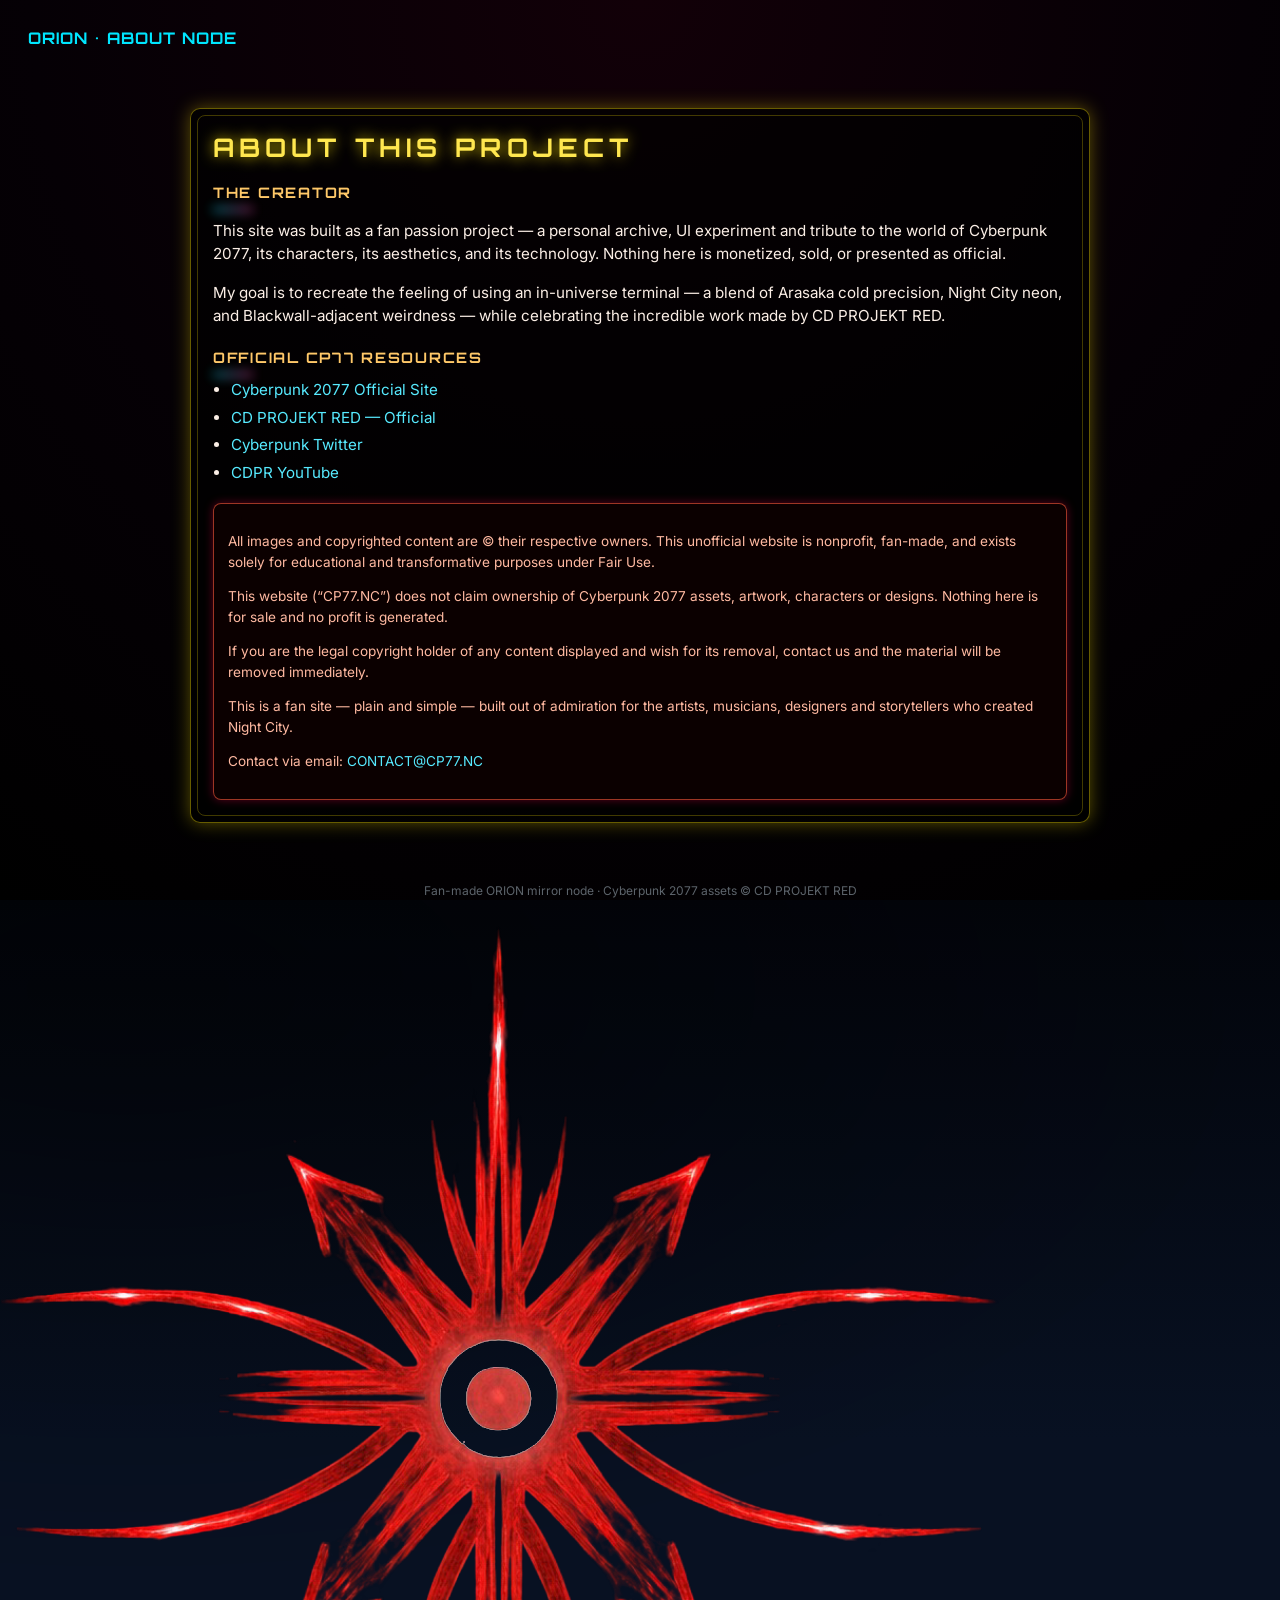
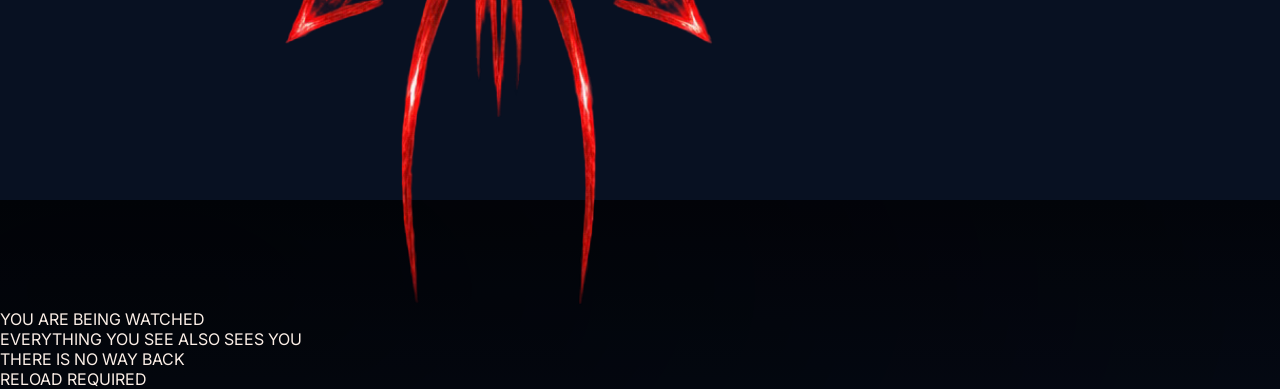
<file: about.html>
<!doctype html>
<html lang="en">
<head>
  <meta charset="utf-8" />
  <meta name="viewport" content="width=device-width, initial-scale=1.0" />
  <title>About Us // ORION Mirror Node</title>

  <link href="https://fonts.googleapis.com/css2?family=Orbitron:wght@400;700&family=Inter:wght@300;400;600&display=swap" rel="stylesheet">
  <link rel="stylesheet" href="style.css">

  <style>
    /* PAGE ROOT */
    body.about-body {
      background: radial-gradient(circle at top, #120008 0%, #050005 55%, #000 100%);
      color: #fbeee6;
      font-family: "Inter", sans-serif;
      padding-bottom: 80px;
    }

    .about-container {
      max-width: 900px;
      margin: 32px auto;
      padding: 22px;
      background: rgba(0,0,0,0.65);
      border: 1px solid rgba(255, 230, 0, 0.4);
      box-shadow: 0 0 18px rgba(255,230,0,0.35);
      border-radius: 10px;
      position: relative;
    }

    .about-container::before {
      content: "";
      position: absolute;
      inset: 6px;
      border: 1px solid rgba(255,230,0,0.25);
      border-radius: 8px;
      pointer-events: none;
    }

    .about-title {
      margin-top: 0;
      font-family: "Orbitron", sans-serif;
      font-size: 1.6rem;
      letter-spacing: 0.2em;
      text-transform: uppercase;
      color: #ffe74f;
      text-shadow: 0 0 14px rgba(255,230,0,0.85);
      opacity: 0;
      animation: bootIn 1.2s forwards;
    }

    @keyframes bootIn {
      from { opacity: 0; transform: translateY(8px); }
      to   { opacity: 1; transform: translateY(0); }
    }

    .about-section {
      margin: 18px 0;
      line-height: 1.55;
      font-size: 0.95rem;
    }

    .about-heading {
      font-family: "Orbitron", sans-serif;
      color: #ffc869;
      text-transform: uppercase;
      font-size: 0.9rem;
      letter-spacing: 0.12em;
      margin-bottom: 6px;
    }

    .legal-box {
      margin-top: 14px;
      padding: 14px;
      border: 1px solid rgba(255, 90, 60, 0.6);
      background: rgba(20,0,0,0.55);
      border-radius: 8px;
      line-height: 1.52;
      font-size: 0.85rem;
      color: #ffb9a1;
      box-shadow: 0 0 10px rgba(255,0,80,0.35);
    }

    .cdpr-links {
      margin: 10px 0;
      padding-left: 18px;
    }

    .cdpr-links li {
      margin-bottom: 4px;
    }

    .cdpr-links a {
      color: #57eaff;
      text-decoration: none;
    }

    .cdpr-links a:hover {
      text-shadow: 0 0 10px #57eaff;
    }

    footer.about-footer {
      text-align: center;
      margin-top: 32px;
      font-size: 0.75rem;
      opacity: 0.6;
    }

    p a {
        color: #57eaff;
        text-decoration: none;
    }

    p a:hover {
        text-shadow: 0 0 10px #57eaff;
    }

  </style>
</head>

<body class="about-body" oncontextmenu="return false">

  <header>
    <div class="logo">ORION • ABOUT NODE</div>
    
  </header>

  <main class="about-container">
    <h1 class="about-title">ABOUT THIS PROJECT</h1>

    <!-- YOUR INTRO SECTION -->
    <section class="about-section">
      <h2 class="about-heading">The Creator</h2>
      <p>
        This site was built as a fan passion project — a personal archive, UI experiment and 
        tribute to the world of Cyberpunk 2077, its characters, its aesthetics, and its 
        technology. Nothing here is monetized, sold, or presented as official.
      </p>
      <p>
        My goal is to recreate the feeling of using an in-universe terminal — a blend of Arasaka 
        cold precision, Night City neon, and Blackwall-adjacent weirdness — while celebrating the 
        incredible work made by CD PROJEKT RED.
      </p>
    </section>

    <!-- OFFICIAL LINKS -->
    <section class="about-section">
      <h2 class="about-heading">Official CP77 Resources</h2>
      <ul class="cdpr-links">
        <li><a href="https://www.cyberpunk.net" target="_blank">Cyberpunk 2077 Official Site</a></li>
        <li><a href="https://www.cdprojektred.com" target="_blank">CD PROJEKT RED — Official</a></li>
        <li><a href="https://twitter.com/CyberpunkGame" target="_blank">Cyberpunk Twitter</a></li>
        <li><a href="https://www.youtube.com/cdprojektred" target="_blank">CDPR YouTube</a></li>
      </ul>
    </section>

    <!-- LEGAL / FAIR USE NOTICE -->
    <section class="legal-box">
      <p>
        All images and copyrighted content are © their respective owners.  
        This unofficial website is nonprofit, fan-made, and exists solely for educational 
        and transformative purposes under Fair Use.
      </p>
      <p>
        This website (“CP77.NC”) does not claim ownership of Cyberpunk 2077 assets, artwork, 
        characters or designs. Nothing here is for sale and no profit is generated.  
      </p>
      <p>
        If you are the legal copyright holder of any content displayed and wish for its removal, 
        contact us and the material will be removed immediately.
      </p>
      <p>
        This is a fan site — plain and simple — built out of admiration for the artists, musicians, 
        designers and storytellers who created Night City.
      </p>
      <p>
        Contact via email: <a href="mailto:arouliskafalis@gmail.com">CONTACT@CP77.NC</a>
      </p>
    </section>

  </main>

  <footer class="about-footer">
    Fan-made ORION mirror node · Cyberpunk 2077 assets © CD PROJEKT RED  
  </footer>



  <!-- BLACKWALL WATCH WARNING (global) -->
<div id="bw-watch" class="bw-watch" aria-hidden="true">
  <div class="bw-watch__inner">
    <img class="bw-watch__sigil" src="media/uti/nci.png" alt="Night Corp Sigil">
    <div class="bw-watch__text" id="bwWatchText">
      <div>YOU ARE BEING WATCHED</div>
      <div>EVERYTHING YOU SEE ALSO SEES YOU</div>
      <div>THERE IS NO WAY BACK</div>
    </div>
    <div class="bw-watch__hint">RELOAD REQUIRED</div>
  </div>
</div>


<script src="intrusion.js"></script>
<script src="blackwall-watch.js"></script>


  <script>
  // Any link that goes to index.html will set "skip boot" for the next index visit
  document.querySelectorAll('a[href$="index.html"], a[href*="index.html#"], a[href*="index.html?"]').forEach(a => {
    a.addEventListener("click", () => {
      sessionStorage.setItem("orion_skip_boot", "1");
    });
  });
</script>




<!--  
ARASAKA INTERNAL NOTICE:  
Debugging this file triggers passive telemetry.  
If you understand what that means, stop scrolling.  
-->







<!--
  





⠀⠀⠀⠀⠀⠀⠀⠀⠀⠀⠀⠀⠀⠀⠀⠀⠀⠀⠀⠀⠀⠀⠀⠀⠀⠀⠀⠀⠀⠀⠀⠀⠀⠀⠀⠀⠀⠀⠀⠀⠀⠀⠀⠀⠀⠀⠀⠀⠀⠀⠀⠀⠀⠀⠀⠀⠀⠀⠀⠀⠀⠀⠀⠀⠀⠀⠀⠀⠀⠀⠀⠀⠀⠀⣠⠆⠀⠀⠀⠀⠀⠀⠀⠀⠀⠀⠀⠀⠀⠀⠀⠀⠀⡀⠀⠀⠀⠀⠀⠀⠀⠀⠀⠀⠀⠀⠀⠀⠀⠀⠀⠀⠀⠀⠀⠀⠀⠀⠀⠀
⠀⠀⠀⠀⠀⠀⠀⠀⠀⠀⠀⠀⠀⠀⠀⠀⠀⠀⠀⠀⠀⠀⠀⠀⠀⠀⠀⠀⠀⠀⠀⠀⠀⠀⠀⠀⠀⠀⠀⠀⠀⠀⠀⠀⠀⠀⠀⠀⠀⠀⠀⠀⠀⠀⠀⠀⠀⠀⠀⠀⠀⠀⠀⠀⠀⠀⠀⠀⠀⣀⣤⣤⡶⠛⠁⠀⠀⠀⠀⠀⠀⠀⠀⠀⠀⠀⠀⠀⠀⠀⠀⠀⢠⣷⠀⠀⠀⠀⠀⠀⠀⠀⠀⠀⠀⠀⠀⠀⠀⠀⠀⠀⠀⠀⠀⠀⠀⠀⠀⠀
⠀⠀⠀⠀⠀⠀⠀⠀⠀⠀⠀⠀⠀⠀⠀⠀⠀⠀⠀⠀⠀⠀⠀⠀⠀⠀⠀⠀⠀⠀⠀⠀⠀⠀⠀⠀⠀⠀⠀⠀⠀⠀⠀⠀⠀⠀⠀⠀⠀⠀⠀⠀⠀⠀⠀⠀⠀⠀⠀⠀⠀⠀⠀⠀⠀⠀⠀⣠⣾⣿⡿⠋⠀⠀⠀⠀⠀⠀⠀⠀⠀⠀⠀⣆⠀⠀⠀⠀⠀⠀⠀⣠⣿⠏⠀⠀⠀⠀⠀⠀⠀⠀⠀⠀⠀⠀⠀⠀⠀⠀⠀⠀⠀⠀⠀⠀⠀⠀⠀⠀
⠀⠀⠀⠀⠀⠀⠀⠀⠀⠀⠀⠀⠀⠀⠀⠀⠀⠀⠀⠀⠀⠀⠀⠀⠀⠀⠀⠀⠀⠀⠀⠀⠀⠀⠀⠀⠀⠀⠀⠀⠀⠀⠀⠀⠀⠀⠀⠀⠀⠀⠀⠀⠀⠀⠀⠀⠀⠀⠀⠀⠀⠀⠀⠀⠀⠀⢰⣿⣿⡿⠁⠀⠀⠀⠀⠀⠀⠀⠀⠀⠀⠀⢀⣿⠀⠀⠀⠀⠀⠀⣼⠟⠁⠀⠀⠀⠀⠀⠀⠀⠀⠀⠀⠀⠀⠀⠀⠀⠀⠀⠀⠀⠀⠀⠀⠀⠀⠀⠀⠀
⠀⠀⠀⠀⠀⠀⠀⠀⠀⠀⠀⠀⠀⠀⠀⠀⠀⠀⠀⠀⠀⠀⠀⠀⠀⠀⠀⠀⠀⠀⠀⠀⠀⠀⠀⠀⠀⠀⠀⠀⠀⠀⠀⠀⠀⠀⠀⠀⠀⠀⠀⠀⠀⠀⠀⠀⠀⠀⠀⠀⠀⠀⠀⠀⠀⠀⣿⣿⣿⡇⠀⠀⠀⠀⠀⠀⠀⠀⠀⠀⠀⢠⣾⠏⠀⠀⠀⠀⠀⠀⠏⠀⠀⠀⠀⠀⠀⠀⠀⠀⠀⠀⠀⠀⠀⠀⠀⠀⠀⠀⠀⠀⠀⠀⠀⠀⠀⠀⠀⠀
⠀⠀⠀⠀⠀⠀⠀⠀⠀⠀⠀⠀⠀⠀⠀⠀⠀⠀⠀⠀⠀⠀⠀⠀⠀⠀⠀⠀⠀⠀⠀⠀⠀⠀⣄⠀⠀⠀⠀⠀⠀⠀⠀⠀⠀⠀⠀⠀⠀⢀⠀⢀⠊⠀⠀⠀⠀⠀⠀⠀⠀⠀⠀⠀⠀⢰⣿⣿⣿⣿⣀⠀⣠⠀⠀⠀⠀⠀⠀⠀⢀⠟⠋⠀⠀⠀⠀⠀⠀⠀⠀⠀⠀⠀⠀⠀⠀⠀⠀⠀⠀⠀⠀⠀⠀⠀⠀⠀⠀⠀⠀⠀⠀⠀⠀⠀⠀⠀⠀⠀
⠀⠀⠀⠀⠀⠀⠀⠀⠀⠀⠀⠀⠀⠀⠀⠀⠀⠀⠀⠀⠀⠀⠀⠀⠀⠀⠀⠀⠀⠀⠀⠀⠀⠀⣿⠀⠀⠀⠀⠀⠀⠀⠀⠀⠀⠀⠀⠀⠀⣾⠀⠈⠀⠀⠀⠀⠀⠀⠀⢠⠀⠀⠀⠀⠀⢸⣿⣿⣿⣿⣿⣿⣿⠀⠀⠀⠀⡀⠀⠀⠀⠀⠀⠀⠀⠀⠀⠀⠀⠀⠀⠀⠀⠀⠀⠀⠀⠀⠀⠀⠀⠀⠀⠀⠀⠀⠀⠀⠀⠀⠀⠀⠀⠀⠀⠀⠀⠀⠀⠀
⠀⠀⠀⠀⠀⠀⠀⠀⠀⠀⠀⠀⠀⠀⠀⠀⠀⠀⠀⠀⠀⠀⠀⠀⠀⠀⠀⠀⠀⠀⠀⠀⠀⠀⣿⠀⠀⠀⠀⠀⠀⠀⠀⠀⠀⠀⠀⠀⠰⣿⠀⠀⠀⠀⠀⠀⠀⠀⠀⠸⡀⠀⠀⠀⠀⢸⣿⣿⣿⣿⣿⣿⣿⣷⣤⣤⣾⠇⠀⠀⠀⠀⠀⠀⠀⠀⡄⠀⠀⠀⠀⠀⠀⠀⠀⠀⠀⠀⠀⠀⠀⠀⠀⠀⠀⠀⠀⠀⠀⠀⠀⠀⠀⠀⠀⠀⠀⠀⠀⠀
⠀⠀⠀⠀⠀⠀⠀⠀⠀⠀⠀⠀⠀⠀⠀⠀⠀⠀⠀⠀⠀⠀⠀⠀⠀⠀⠀⠀⠀⠀⠀⠀⠀⠀⢿⠀⠀⠀⠀⠀⠀⠀⠀⠀⠀⠀⠀⠀⠀⢿⣇⠀⠀⠀⠀⠀⠀⠀⠀⠀⣷⣄⠀⠀⢀⣾⣿⣿⣿⣿⣿⣿⣿⡿⠋⠙⡟⠀⠀⠀⠀⢀⠆⠀⠀⠠⠃⠀⠀⠀⠀⠀⠀⠀⠀⠀⠀⠀⠀⠀⠀⠀⠀⠀⠀⠀⠀⠀⠀⠀⠀⠀⠀⠀⠀⠀⠀⠀⠀⠀
⠀⠀⠀⠀⠀⠀⠀⠀⠀⠀⠀⠀⠀⠀⠀⠀⠀⠀⠀⠀⠀⠀⠀⠀⠀⠀⠀⠀⠀⠀⠀⠀⠀⠀⠈⠃⠀⠀⠀⠀⠀⠀⠀⠀⠀⠀⠀⠀⠀⠸⣿⣧⡀⠀⠀⠀⠀⣄⣀⣰⣿⣿⣿⣿⣿⣿⣿⣿⣿⣿⣿⣿⡿⠁⠀⠀⠀⠀⠀⠀⢀⣿⡄⠀⠀⠂⠀⠀⢠⠀⠀⠀⠀⠀⠀⡀⠀⠀⠀⠀⠀⠀⠀⠀⠀⠀⠀⠀⠀⠀⠀⠀⠀⠀⠀⠀⠀⠀⠀⠀
⠀⠀⠀⠀⠀⠀⠀⠀⠀⠀⠀⠀⠀⠀⠀⠀⠀⠀⠀⠀⠀⠀⠀⠀⠀⠀⠀⠀⠀⠀⠀⠀⠀⠀⠀⠀⠀⠀⠀⠀⠀⠀⠀⢢⡀⠀⠀⠀⠀⠀⠹⣿⣷⠀⠀⠀⠀⢸⣿⣿⣿⣿⣿⣿⣿⣿⣿⣿⣿⣿⣿⣿⠃⢀⡄⠀⠀⠀⠀⠀⣼⣿⣿⡄⠀⠀⠀⠀⢸⣧⠀⠀⠀⠀⢠⣇⠀⠀⠀⠀⠀⠀⠀⠀⠀⠀⠀⠀⠀⠀⠀⠀⠀⠀⠀⠀⠀⠀⠀⠀
⠀⠀⠀⠀⠀⠀⠀⠀⠀⠀⠀⠀⠀⠀⠀⠀⠀⠀⠀⠀⠀⠀⠀⠀⠀⠀⠀⠀⠀⠀⠀⠀⠀⠀⠀⠀⠀⠀⠀⢀⠀⠀⠀⠀⠙⠂⠀⠀⠀⠀⠀⢹⣿⡇⠀⠀⠀⣸⣿⣿⣿⣿⣿⣿⣿⣿⣿⣿⣿⣿⣿⣿⣤⣾⣇⠀⠀⠀⣠⣾⣿⣿⣿⡇⠀⠀⠀⣴⣿⣿⠀⠀⠀⠀⠀⣿⡀⠀⠀⠀⠀⠀⠀⠀⠀⠀⠀⠀⠀⠀⠀⠀⠀⠀⠀⠀⠀⠀⠀⠀
⠀⠀⠀⠀⠀⠀⠀⠀⠀⠀⠀⠀⠀⠀⠀⠀⠀⠀⠀⠀⠀⠀⠀⠀⠀⠀⠀⠀⠀⠀⠀⠀⠀⠀⠀⠀⠀⠀⠀⠀⠳⣄⠀⠀⠀⠀⠀⠀⠀⠀⠀⢸⣿⣇⣰⡆⢠⣿⣿⣿⣿⣿⣿⣿⣿⣿⣿⣿⣿⣿⣿⣿⣿⣿⣿⣿⣿⣿⣿⣿⣿⣿⣿⠀⠀⠀⢀⣿⡿⠃⠀⠀⠀⠀⠀⢹⣇⠀⠀⠀⠀⠀⠀⠀⠀⠀⠀⠀⠀⠀⠀⠀⠀⠀⠀⠀⠀⠀⠀⠀
⠀⠀⠀⠀⠀⠀⠀⠀⠀⠀⠀⠀⠀⠀⠀⠀⠀⠀⠀⠀⠀⠀⠀⠀⠀⠀⠀⠀⠀⠀⢀⠀⠀⠀⠀⠀⠀⠀⠀⠀⠀⠙⣷⣄⠀⠀⠀⠀⠀⠀⠀⠸⣿⣿⣿⣡⣿⣿⣿⣿⣿⣿⣿⣿⣿⡟⠹⣿⣿⡿⠟⠁⢹⣿⣿⣿⣿⣿⢻⣿⣿⣿⣿⠀⠀⠀⡜⠋⠀⠀⣰⠀⠀⠀⠀⠈⡿⠀⠀⠀⠀⠀⠀⠀⠀⠀⠀⠀⠀⠀⠀⠀⠀⠀⠀⠀⠀⠀⠀⠀
⠀⠀⠀⠀⠀⠀⠀⠀⠀⠀⠀⠀⠀⠀⠀⠀⠀⠀⠀⠀⠀⠀⠀⠀⠀⠀⠀⠀⠀⠀⠈⢦⠀⠀⠈⠆⠀⠀⠀⠀⠀⠀⢹⣿⡆⠀⠀⠀⠀⣸⡄⠀⣿⣿⣿⣿⣿⣿⣿⣿⣿⣿⣿⡿⠟⠁⠀⡿⠋⠀⣠⣄⢸⣿⣿⣿⣿⠏⠀⢹⣿⣿⣿⣇⠀⣼⠀⠀⠀⠀⣿⣇⠀⠀⠀⠀⠁⠀⠀⠀⠀⠀⠀⠀⠀⠀⠀⠀⠀⠀⠀⠀⠀⠀⠀⠀⠀⠀⠀⠀
⠀⠀⠀⠀⠀⠀⠀⠀⠀⠀⠀⠀⠀⠀⠀⠀⠀⠀⠀⠀⠀⠀⠀⠀⠀⠀⠀⠀⠀⠀⠀⠀⠳⠀⠀⠘⣦⡀⢳⣦⡄⠀⠈⣿⣿⠀⠀⠘⣄⢹⣿⡄⠘⣿⣿⣿⠻⣿⣿⠿⣿⣿⠏⠀⣠⣾⠀⠁⢠⣾⣿⣿⠈⣿⣿⣿⣟⢀⣀⡀⢻⣿⣿⣏⠀⢿⣆⠀⢄⡀⣻⣿⡄⠀⠀⠀⠀⠀⠀⠀⠀⠀⠀⠀⠀⠀⠀⠀⠀⠀⠀⠀⠀⠀⠀⠀⠀⠀⠀⠀
⠀⠀⠀⠀⠀⠀⠀⠀⠀⠀⠀⠀⠀⠀⠀⠀⠀⠀⠀⠀⠀⠀⠀⠀⠀⠀⠀⠀⠀⠀⠀⠀⠀⠀⠀⠀⢹⣿⣿⣏⠙⠀⠀⠘⣿⠀⠀⠀⠸⣿⣿⣿⣶⣼⣿⣿⡀⠀⠙⠀⠈⢿⠀⣼⣿⣿⣧⣀⣿⣿⣿⡇⢰⡿⠿⣿⣿⣿⣿⣿⣿⣿⣿⣿⣇⠘⣿⡀⠘⢿⣿⣿⠁⠀⠀⠀⠀⠀⠀⠀⠀⠀⠀⠀⠀⠀⠀⠀⠀⠀⠀⠀⠀⠀⠀⠀⠀⠀⠀⠀
⠀⠀⠀⠀⠀⠀⠀⠀⠀⠀⠀⠀⠀⠀⠀⠀⠀⠀⠀⠀⠀⠀⠀⠀⠀⠀⠀⠀⠀⠀⠀⠀⠀⠀⠀⠀⠀⠙⠿⠋⠁⠀⠀⢀⠘⠀⣤⣤⡀⠘⢿⣿⣿⣿⣿⣿⣷⣄⠀⠀⢰⣾⣴⣿⣿⣿⣿⣿⣿⣿⣿⠁⡘⢀⣾⣿⣿⣿⣿⣿⣿⣿⣿⣿⣿⠀⢿⠀⠀⢸⣿⠋⠀⠀⠀⠀⠀⠀⠀⠀⠀⠀⠀⠀⠀⠀⠀⠀⠀⠀⠀⠀⠀⠀⠀⠀⠀⠀⠀⠀
⠀⠀⠀⠀⠀⠀⠀⠀⠀⠀⠀⠀⠀⠀⠀⠀⠀⠀⠀⠀⠀⠀⠀⠀⠀⠀⠀⠀⠀⠀⢀⠀⠀⠀⠀⠀⡀⠀⠀⠀⢀⣿⣷⣾⣷⣄⣿⣿⣿⡀⠈⣿⡟⢿⡿⢿⣿⣿⣷⣄⢸⣿⣿⣿⣿⣿⠿⣿⣿⣿⡇⠀⢀⣼⣿⣿⣿⣿⣿⡿⠋⠀⠀⠀⠹⡆⢸⠀⢠⣿⠃⠀⠀⠀⠀⠀⠀⠀⠀⠀⠀⠀⠀⠀⠀⠀⠀⠀⠀⠀⠀⠀⠀⠀⠀⠀⠀⠀⠀⠀
⠀⠀⠀⠀⠀⠀⠀⠀⠀⠀⠀⠀⠀⠀⠀⠀⠀⠀⠀⠀⠀⠀⠀⠀⠀⠀⠀⠀⠀⠀⠀⠀⠀⠀⠀⠀⣷⠀⠀⢰⡟⠋⠉⠉⠉⠉⠉⠛⢛⠃⠀⢹⣷⠈⢧⠘⣿⣿⣿⣿⣿⣿⡿⢻⣿⠃⣼⣿⣿⣿⡇⢰⣿⣿⣿⣿⣿⣿⠋⠀⠀⠀⠀⠀⠀⢷⡀⠀⣾⡇⢀⣾⠀⠀⠀⠀⠀⠀⠀⠀⠀⠀⠀⠀⠀⠀⠀⠀⠀⠀⠀⠀⠀⠀⠀⠀⠀⠀⠀⠀
⠀⠀⠀⠀⠀⠀⠀⠀⠀⠀⠀⠀⠀⠀⠀⠀⠀⠀⠀⠀⠀⠀⠀⠀⠀⠀⠀⠀⠀⠀⠀⠀⠀⠀⠀⢀⣿⠀⡄⠀⠀⠀⢀⣀⠀⢴⡾⠃⠀⠃⠀⠀⠻⠆⠘⣶⣿⣿⣿⣿⣿⣿⡇⢸⡏⠀⣿⣿⣿⣿⣧⣤⣿⣿⣿⣿⠟⠁⠀⠀⠀⠀⠀⠀⠀⣸⣷⣀⣿⣇⢸⣿⠀⠀⠀⠀⠀⠀⠀⠀⠀⠀⠀⠀⠀⠀⠀⠀⠀⠀⠀⠀⠀⠀⠀⠀⠀⠀⠀⠀
⠀⠀⠀⠀⠀⠀⠀⠀⠀⠀⠀⠀⠀⠀⠀⠀⠀⠀⠀⠀⠀⠀⠀⠀⠀⠀⠀⠀⠀⠀⠀⠀⠀⠀⠀⢸⣿⣤⣿⠀⠀⠀⣀⣙⠂⠈⠀⠀⠀⠀⠀⠀⠀⠀⠀⠻⣿⠟⣸⣿⠏⣿⡇⠈⢷⡀⢻⣿⣿⣿⣿⣿⣿⣿⠿⠃⠀⠀⠀⠀⠀⠀⠀⠀⠀⣿⣿⣿⣿⣿⢸⡿⠀⠀⠀⠀⠀⠀⠀⠀⠀⠀⠀⠀⠀⠀⠀⠀⠀⠀⠀⠀⠀⠀⠀⠀⠀⠀⠀⠀
⠀⠀⠀⠀⠀⠀⠀⠀⠀⠀⠀⠀⠀⠀⠀⠀⠀⠀⠀⠀⠀⠀⠀⠀⠀⠀⠀⠀⠀⠀⠀⠀⠀⠀⠀⢦⣿⣿⣿⣆⠀⠀⠈⠙⠓⠀⠀⠀⠀⠀⠀⠀⠀⠀⠀⠀⠀⠀⠙⠋⢠⣿⣿⣄⠀⠑⠠⠭⣿⣿⡿⠿⠛⠁⠀⠀⠐⠀⠀⠀⠀⠀⠀⠀⣸⣿⠇⣼⣿⣿⢸⠃⠀⠀⠀⠀⠀⠀⠀⠀⠀⠀⠀⠀⠀⠀⠀⠀⠀⠀⠀⠀⠀⠀⠀⠀⠀⠀⠀⠀
⠀⠀⠀⠀⠀⠀⠀⠀⠀⠀⠀⠀⠀⠀⠀⠀⠀⠀⠀⠀⠀⠀⠀⠀⠀⠀⠀⠀⠀⠀⠀⠀⠀⠀⠐⣿⣿⣿⣿⠏⠀⠀⠀⠀⣤⠀⠓⠀⠀⠀⠤⢾⡆⠀⢶⠆⠀⠴⠋⣻⣿⣿⣿⣿⣿⣶⠤⡄⠀⠀⠀⠀⠀⠀⠀⠀⠀⠀⠀⠀⠀⠀⢀⣴⡿⠃⣴⣿⣿⡿⠀⠀⠀⠀⠀⠀⠀⠀⠀⠀⠀⠀⠀⠀⠀⠀⠀⠀⠀⠀⠀⠀⠀⠀⠀⠀⠀⠀⠀⠀
⠀⠀⠀⠀⠀⠀⠀⠀⠀⠀⠀⠀⠀⠀⠀⠀⠀⠀⠀⠀⠀⠀⠀⠀⠀⠀⠀⠀⠀⠀⠀⠀⠀⠀⠀⢼⣿⣿⣿⠀⠀⠸⣷⣤⣀⠀⠀⠁⠰⠄⠀⠀⠀⠀⠀⠀⠀⠀⠀⠉⠉⠉⣿⣿⣿⣿⠲⢄⠀⠀⠒⠤⠤⣀⣀⣀⣀⣀⣀⣤⡤⠶⠛⢁⣠⠾⢋⣿⣿⠃⠀⠀⠀⠀⠀⠀⠀⠀⠀⠀⠀⠀⠀⠀⠀⠀⠀⠀⠀⠀⠀⠀⠀⠀⠀⠀⠀⠀⠀⠀
⠀⠀⠀⠀⠀⠀⠀⠀⠀⠀⠀⠀⠀⠀⠀⠀⠀⠀⠀⠀⠀⠀⠀⠀⠀⠀⠀⠀⠀⠀⠀⠀⠀⠀⠀⠀⠙⠿⣧⡀⠀⢦⣤⡭⠍⠙⠛⢶⣶⣶⣶⣶⣶⣾⣿⠇⠀⢠⡆⠀⠆⠀⠈⠙⣿⣿⣧⡀⠈⠢⡀⠑⢶⣶⣤⣤⣤⣤⣤⣤⣴⣶⠾⠋⠁⢠⣾⡿⠃⠀⠳⣦⡀⠀⠀⠀⠀⠀⠀⠀⠀⠀⠀⠀⠀⠀⠀⠀⠀⠀⠀⠀⠀⠀⠀⠀⠀⠀⠀⠀
⠀⠀⠀⠀⠀⠀⠀⠀⠀⠀⠀⠀⠀⠀⠀⠀⠀⠀⠀⠀⠀⠀⠀⠀⠀⠀⠀⠀⠀⠀⠀⠀⠀⠀⠀⠐⠢⠄⠈⠑⠀⠀⠈⠑⠀⠀⢸⣦⣭⣭⠭⠉⠉⠉⠀⣀⠀⠻⡇⠀⠀⠀⣿⠀⣿⣿⣿⣿⣦⡀⠈⠲⣄⣈⠉⠙⠛⠛⠛⠋⠉⠀⢀⣠⡶⠟⠋⡀⠀⠻⣦⡈⠙⢦⡀⠀⠀⠀⠀⠀⠀⠀⠀⠀⠀⠀⠀⠀⠀⠀⠀⠀⠀⠀⠀⠀⠀⠀⠀⠀
⠀⠀⠀⠀⠀⠀⠀⠀⠀⠀⠀⠀⠀⠀⠀⠀⠀⠀⠀⠀⠀⠀⠀⠀⠀⠀⠀⠀⠀⠀⠀⠀⠀⠀⠀⠀⠀⠀⠀⠀⠀⠀⠐⠀⠀⠀⠀⠀⠀⠀⠀⠀⠀⠀⢠⣿⣷⡀⢹⣦⡄⠀⠁⢠⣿⠿⣿⣿⣿⣿⣦⡀⠈⠻⣿⣶⣶⣶⣶⣶⣾⡿⠋⢁⠀⢴⣾⣿⣧⡀⠈⠻⣦⡀⢻⡆⠀⠀⠀⠀⠀⠀⠀⠀⠀⠀⠀⠀⠀⠀⠀⠀⠀⠀⠀⠀⠀⠀⠀⠀
⠀⠀⠀⠀⠀⠀⠀⠀⠀⠀⠀⠀⠀⠀⠀⠀⠀⠀⠀⠀⠀⠀⠀⠀⠀⠀⠀⠀⠀⠀⠀⠀⠀⠀⠀⠀⠀⠀⠀⠀⠐⠄⠀⠀⠀⠀⠀⠀⠀⢀⣤⣶⣶⣶⣿⣿⡿⠁⣸⣿⡇⠀⠀⠿⠃⣠⣿⣿⠿⠛⢻⣷⠀⠀⠈⠙⠿⣿⣿⣿⠏⢀⣾⣿⣷⣄⠙⠿⡟⢁⣤⣄⣈⣡⣼⡇⠀⠀⠀⠀⠀⠀⠀⠀⠀⠀⠀⠀⠀⠀⠀⠀⠀⠀⠀⠀⠀⠀⠀⠀
⠀⠀⠀⠀⠀⠀⠀⠀⠀⠀⠀⠀⠀⠀⠀⠀⠀⠀⠀⠀⠀⠀⠀⠀⠀⠀⠀⠀⠀⠀⠀⠀⠀⠀⠀⠀⠀⠀⠀⠀⠀⠀⠀⠀⠀⠀⠀⠀⢠⣾⡿⠛⠛⢿⣿⠀⣤⣴⣿⣿⡇⠀⠠⠀⣼⣿⣿⠁⠀⣠⣾⠟⠀⡠⠤⠄⡀⠈⠹⡟⠀⠀⠛⣿⣿⣿⣷⡀⠀⠉⠛⠿⠿⠿⠋⠀⠀⠀⠀⠀⠀⠀⠀⠀⠀⠀⠀⠀⠀⠀⠀⠀⠀⠀⠀⠀⠀⠀⠀⠀
⠀⠀⠀⠀⠀⠀⠀⠀⠀⠀⠀⠀⠀⠀⠀⠀⠀⠀⠀⠀⠀⠀⠀⠀⠀⠀⠀⠀⠀⠀⠀⠀⠀⠀⠀⠀⠀⠀⠀⠀⠀⠀⠀⠀⠀⠀⠀⠀⠈⠋⢠⣾⣿⣦⠈⠀⠛⠻⠿⠿⣷⡀⠀⠈⠉⠙⠁⠀⠀⠉⠁⡠⠊⣠⣴⣄⠘⣦⠀⠀⠀⠀⠀⠀⠙⠿⠋⣴⣦⣤⣤⣤⣴⡾⠃⠀⠀⠀⠀⠀⠀⠀⠀⠀⠀⠀⠀⠀⠀⠀⠀⠀⠀⠀⠀⠀⠀⠀⠀⠀
⠀⠀⠀⠀⠀⠀⠀⠀⠀⠀⠀⠀⠀⠀⠀⠀⠀⠀⠀⠀⠀⠀⠀⠀⠀⠀⠀⠀⠀⠀⠀⠀⠀⠀⠀⠀⠀⠀⠀⠀⠀⠀⠀⠀⠀⠀⠀⠀⢀⣴⣿⣿⣿⣿⡆⢸⣿⡄⣴⠂⣤⡄⣀⠀⠀⣤⣤⣤⣤⣶⠟⠀⣰⣿⣿⣿⣦⠘⢷⡄⠀⠀⠀⠀⠀⠀⠀⠈⠉⠛⠛⠛⠉⠀⠀⠀⠀⠀⠀⠀⠀⠀⠀⠀⠀⠀⠀⠀⠀⠀⠀⠀⠀⠀⠀⠀⠀⠀⠀⠀
⠀⠀⠀⠀⠀⠀⠀⠀⠀⠀⠀⠀⠀⠀⠀⠀⠀⠀⠀⠀⠀⠀⠀⠀⠀⠀⠀⠀⠀⠀⠀⠀⠀⠀⠀⠀⠀⠀⠀⠀⠀⠀⠀⠀⠀⠀⣀⣴⣿⣿⣿⣿⣿⡿⠃⠈⠉⠀⠉⠀⠙⠀⠁⠀⠀⠙⠛⠛⠛⠁⠀⠀⢿⣿⣿⣿⣿⣷⣤⡉⠀⠀⠀⠀⠀⠀⠀⠀⠀⠀⠀⠀⠀⠀⠀⠀⠀⠀⠀⠀⠀⠀⠀⠀⠀⠀⠀⠀⠀⠀⠀⠀⠀⠀⠀⠀⠀⠀⠀⠀
⠀⠀⠀⠀⠀⠀⠀⠀⠀⠀⠀⠀⠀⠀⠀⠀⠀⠀⠀⠀⠀⠀⠀⠀⠀⠀⠀⠀⠀⠀⠀⠀⠀⠀⠀⠀⠀⠀⠀⠀⠀⠀⢀⣠⣴⣾⣿⣿⣿⣿⣿⡿⠋⠀⠀⠀⠀⠀⠀⠀⠀⠀⠀⠀⠀⠀⠀⠀⠀⠀⠀⠀⠀⠙⢿⣿⣿⣿⣿⣿⣶⣤⣀⠀⠀⠀⠀⠀⠀⠀⠀⠀⠀⠀⠀⠀⠀⠀⠀⠀⠀⠀⠀⠀⠀⠀⠀⠀⠀⠀⠀⠀⠀⠀⠀⠀⠀⠀⠀⠀
⠀⠀⠀⠀⠀⠀⠀⠀⠀⠀⠀⠀⠀⠀⠀⠀⠀⠀⠀⠀⠀⠀⠀⠀⠀⠀⠀⠀⠀⠀⠀⠀⠀⠀⠀⠀⠀⠀⠀⠐⠒⠿⠿⠿⠿⠿⠿⠟⠛⠋⠁⠀⠀⠀⣷⣄⠀⠀⠀⠀⠀⠀⠀⠀⠀⠀⠀⠀⠀⢀⣼⠇⠀⠀⠀⠈⠙⠻⠿⢿⣿⣿⣿⣿⣶⣦⠤⠀⠀⠀⠀⠀⠀⠀⠀⠀⠀⠀⠀⠀⠀⠀⠀⠀⠀⠀⠀⠀⠀⠀⠀⠀⠀⠀⠀⠀⠀⠀⠀⠀
⠀⠀⠀⠀⠀⠀⠀⠀⠀⠀⠀⠀⠀⠀⠀⠀⠀⠀⠀⠀⠀⠀⠀⠀⠀⠀⠀⠀⠀⠀⠀⠀⠀⠀⠀⠀⠀⠀⠀⠀⠀⠀⠀⠀⠀⠀⠀⢰⣶⣾⡄⠀⠀⠀⠿⣿⠗⠀⢀⣡⣤⣤⣤⣤⣤⣀⡀⠐⢴⣿⠟⠀⠀⠀⢀⣿⣶⡤⠀⠀⠀⠀⠀⠀⠀⠀⠀⠀⠀⠀⠀⠀⠀⠀⠀⠀⠀⠀⠀⠀⠀⠀⠀⠀⠀⠀⠀⠀⠀⠀⠀⠀⠀⠀⠀⠀⠀⠀⠀⠀
⠀⠀⠀⠀⠀⠀⠀⠀⠀⠀⠀⠀⠀⠀⠀⠀⠀⠀⠀⠀⠀⠀⠀⠀⠀⠀⠀⠀⠀⠀⠀⠀⠀⠀⠀⠀⠀⠀⠀⠀⠀⠀⠀⠀⠀⠀⠀⠀⠙⢿⣿⣦⣄⣀⣀⣠⣤⣶⣿⠿⠛⠛⠛⠛⠿⢿⣿⣶⣦⣄⣀⣀⣠⣴⣿⡿⠋⠀⠀⠀⠀⠀⠀⠀⠀⠀⠀⠀⠀⠀⠀⠀⠀⠀⠀⠀⠀⠀⠀⠀⠀⠀⠀⠀⠀⠀⠀⠀⠀⠀⠀⠀⠀⠀⠀⠀⠀⠀⠀⠀
⠀⠀⠀⠀⠀⠀⠀⠀⠀⠀⠀⠀⠀⠀⠀⠀⠀⠀⠀⠀⠀⠀⠀⠀⠀⠀⠀⠀⠀⠀⠀⠀⠀⠀⠀⠀⠀⠀⠀⠀⠀⠀⠀⠀⠀⠀⠀⠀⠀⠀⠈⠙⠛⠛⠛⠛⢛⣉⠀⢠⣴⣶⣶⣶⣦⡀⢬⣙⠛⠿⠿⠿⠿⠛⠋⠀⠀⠀⠀⠀⠀⠀⠀⠀⠀⠀⠀⠀⠀⠀⠀⠀⠀⠀⠀⠀⠀⠀⠀⠀⠀⠀⠀⠀⠀⠀⠀⠀⠀⠀⠀⠀⠀⠀⠀⠀⠀⠀⠀⠀
⠀⠀⠀⠀⠀⠀⠀⠀⠀⠀⠀⠀⠀⠀⠀⠀⠀⠀⠀⠀⠀⠀⠀⠀⠀⠀⠀⠀⠀⠀⠀⠀⠀⠀⠀⠀⠀⠀⠀⠀⠀⠀⠀⠀⠀⠀⠀⠀⠀⠀⠀⠀⠀⠙⠻⢿⠿⢁⣴⣿⣿⣿⣿⣿⣿⣷⡌⢿⣿⡿⠂⠀⠀⠀⠀⠀⠀⠀⠀⠀⠀⠀⠀⠀⠀⠀⠀⠀⠀⠀⠀⠀⠀⠀⠀⠀⠀⠀⠀⠀⠀⠀⠀⠀⠀⠀⠀⠀⠀⠀⠀⠀⠀⠀⠀⠀⠀⠀⠀⠀
⠀⠀⠀⠀⠀⠀⠀⠀⠀⠀⠀⠀⠀⠀⠀⠀⠀⠀⠀⠀⠀⠀⠀⠀⠀⠀⠀⠀⠀⠀⠀⠀⠀⠀⠀⠀⠀⠀⠀⠀⠀⠀⠀⠀⠀⠀⠀⠀⠀⠀⠀⠀⠀⠀⠀⠀⠀⢾⣿⣿⣿⣿⣿⣿⣿⣿⣿⠀⠀⠀⠀⠀⠀⠀⠀⠀⠀⠀⠀⠀⠀⠀⠀⠀⠀⠀⠀⠀⠀⠀⠀⠀⠀⠀⠀⠀⠀⠀⠀⠀⠀⠀⠀⠀⠀⠀⠀⠀⠀⠀⠀⠀⠀⠀⠀⠀⠀⠀⠀⠀
⠀⠀⠀⠀⠀⠀⠀⠀⠀⠀⠀⠀⠀⠀⠀⠀⠀⠀⠀⠀⠀⠀⠀⠀⠀⠀⠀⠀⠀⠀⠀⠀⠀⠀⠀⠀⠀⠀⠀⠀⠀⠀⠀⠀⠀⠀⠀⠀⠀⠀⠀⠀⠀⠀⠀⠀⠀⠈⠛⠛⠛⠛⠛⠛⠛⠛⠁⠀⠀⠀⠀⠀⠀⠀⠀⠀⠀⠀⠀⠀⠀⠀⠀⠀⠀⠀⠀⠀⠀⠀⠀⠀⠀⠀⠀⠀⠀⠀⠀⠀⠀⠀⠀⠀⠀⠀⠀⠀⠀⠀⠀⠀⠀⠀⠀⠀⠀⠀⠀⠀
⠀⠀⠀⠀⠀⠀⠀⠀⠀⠀⠀⠀⠀⠀⠀⠀⠀⠀⠀⠀⠀⠀⠀⠀⠀⠀⠀⠀⠀⠀⠀⠀⠀⠀⠀⠀⠀⠀⠀⠀⠀⠀⠀⠀⠀⠀⠀⠀⠀⠀⠀⠀⠀⠀⠀⠀⠀⠀⠀⠀⠀⠀⠀⠀⠀⠀⠀⠀⠀⠀⠀⠀⠀⠀⠀⠀⠀⠀⠀⠀⠀⠀⠀⠀⠀⠀⠀⠀⠀⠀⠀⠀⠀⠀⠀⠀⠀⠀⠀⠀⠀⠀⠀⠀⠀⠀⠀⠀⠀⠀⠀⠀⠀⠀⠀⠀⠀⠀⠀⠀
⠀⠀⠀⠀⠀⠀⠀⠀⠀⠀⠀⠀⠀⠀⠀⠀⠀⠀⠀⠀⠀⠀⠀⠀⠀⠀⠀⠀⠀⠀⠀⠀⠀⠀⠀⠀⠀⠀⠀⠀⠀⠀⠀⠀⠀⠀⠀⠀⠀⠀⠀⠀⠀⠀⠀⠀⠀⠀⠀⠀⠀⠀⠀⠀⠀⠀⠀⠀⠀⠀⠀⠀⠀⠀⠀⠀⠀⠀⠀⠀⠀⠀⠀⠀⠀⠀⠀⠀⠀⠀⠀⠀⠀⠀⠀⠀⠀⠀⠀⠀⠀⠀⠀⠀⠀⠀⠀⠀⠀⠀⠀⠀⠀⠀⠀⠀⠀⠀⠀⠀
⠀⠀⠀⠀⠀⠀⠀⠀⠀⠀⠀⠀⠀⠀⠀⠀⣾⣿⣿⡿⠋⠉⠉⠉⠉⠉⠉⠁⠀⠀⠀⠀⣾⣿⣿⣿⣿⣷⠀⠀⠀⠀⢸⣿⣿⣿⣿⣿⣆⠀⠀⠀⣠⣿⣿⣿⣿⣿⡇⠀⣿⣿⣿⡇⠀⠀⠀⠀⠀⣿⣿⣿⣿⠀⣿⣿⣿⣿⠉⠉⠉⠛⢿⣿⣿⣿⡆⠀⠀⠀⢀⣾⣿⣿⣿⣿⣧⠀⠀⠀⠀⢸⣿⣿⣿⡇⠀⠀⠀⠀⠀⠀⠀⠀⠀⠀⠀⠀⠀⠀
⠀⠀⠀⠀⠀⠀⠀⠀⠀⠀⠀⠀⠀⠀⠀⠀⣿⣿⣿⣧⣀⠀⠀⠀⠀⠀⠀⠀⠀⠀⠀⣸⣿⣿⣿⢿⣿⣿⣇⠀⠀⠀⢸⣿⣿⣿⣿⣿⣿⣧⡀⣴⣿⣿⣿⣿⣿⣿⡇⠀⣿⣿⣿⡇⠀⠀⠀⠀⠀⣿⣿⣿⣿⠀⣿⣿⣿⣿⠀⠀⠀⠀⢸⣿⣿⣿⡗⠀⠀⠀⣼⣿⣿⡿⣿⣿⣿⣆⠀⠀⠀⢸⣿⣿⣿⡇⠀⠀⠀⠀⠀⠀⠀⠀⠀⠀⠀⠀⠀⠀
⠀⠀⠀⠀⠀⠀⠀⠀⠀⠀⠀⠀⠀⠀⠀⠀⠹⣿⣿⣿⣿⣿⣿⣿⣷⣦⣄⠀⠀⠀⢰⣿⣿⣿⠇⠘⣿⣿⣿⡆⠀⠀⢸⣿⣿⣿⣿⣿⣿⣿⣿⣿⣿⣿⣿⣿⣿⣿⡇⠀⣿⣿⣿⡇⠀⠀⠀⠀⠀⣿⣿⣿⣿⠀⣿⣿⣿⣿⡶⠶⠶⠶⠿⠿⠿⠿⠁⠀⠀⠘⠛⠛⠛⣁⠈⢉⣉⣉⣀⡀⠀⠀⢠⣤⣤⣤⡆⠀⠀⠀⠀⠀⠀⠀⠀⠀⠀⠀⠀⠀
⠀⠀⠀⠀⠀⠀⠀⠀⠀⠀⠀⠀⠀⠀⠀⠀⠀⠈⠙⠻⠿⠿⠿⣿⣿⣿⣿⣧⠀⢀⣿⣿⣿⡟⠀⠀⢹⣿⣿⣷⡀⠀⢸⣿⣿⣿⣿⣿⣿⣿⠿⠿⠿⠿⠿⠿⠿⠿⠇⠀⠛⠛⠛⠃⢀⠀⠀⠀⠀⠉⣉⣥⣤⣤⠀⣤⣤⣴⣶⣶⣶⣶⣶⣶⣶⠖⠁⠀⠀⢀⣾⣿⣿⡿⠀⠀⢿⣿⣿⣧⠀⠀⢸⣿⣿⣿⡇⠀⠀⠀⠀⠀⠀⠀⠀⠀⠀⠀⠀⠀
⠀⠀⠀⠀⠀⠀⠀⠀⠀⠀⠀⠀⠀⠀⠀⠀⠀⠀⠀⠀⠀⠀⠀⠀⠿⠿⠿⠿⠀⠸⠛⠛⠛⠁⠀⠀⠀⠉⣉⣉⣁⣀⠈⢡⣤⣤⣤⡄⠠⣴⣶⣶⣶⣶⡶⢀⣾⣿⣿⡇⠀⣿⣿⣿⣿⠀⠀⠀⠀⠀⣿⣿⣿⣿⠀⣿⣿⣿⣿⠉⠉⢻⣿⣿⣿⣆⠀⠀⠀⣸⣿⣿⣿⠁⠀⠀⠘⣿⣿⣿⣇⠀⢸⣿⣿⣿⡇⠀⠀⠀⠀⠀⠀⠀⠀⠀⠀⠀⠀⠀
⠀⠀⠀⠀⠀⠀⠀⠀⠀⠀⠀⠀⠀⠀⠀⠀⠀⠀⠀⠀⠀⠀⠀⠀⠀⣶⣶⣶⡿⢠⣿⣿⣿⡏⠀⠀⠀⠀⠸⣿⣿⣿⡆⠸⣿⣿⣿⡇⠀⠘⢿⣿⣿⠏⠀⠸⣿⣿⣿⡇⠀⠻⣿⣿⣿⣦⠀⠀⢀⣼⣿⣿⣿⠏⠀⣿⣿⣿⣿⠀⠀⠈⢿⣿⣿⣿⡆⠀⢰⣿⣿⣿⠏⠀⠀⠀⠀⠹⣿⣿⣿⡄⢸⣿⣿⣿⡇⠀⠀⠀⠀⠀⠀⠀⠀⠀⠀⠀⠀⠀















-->










</body>
</html>
</file>
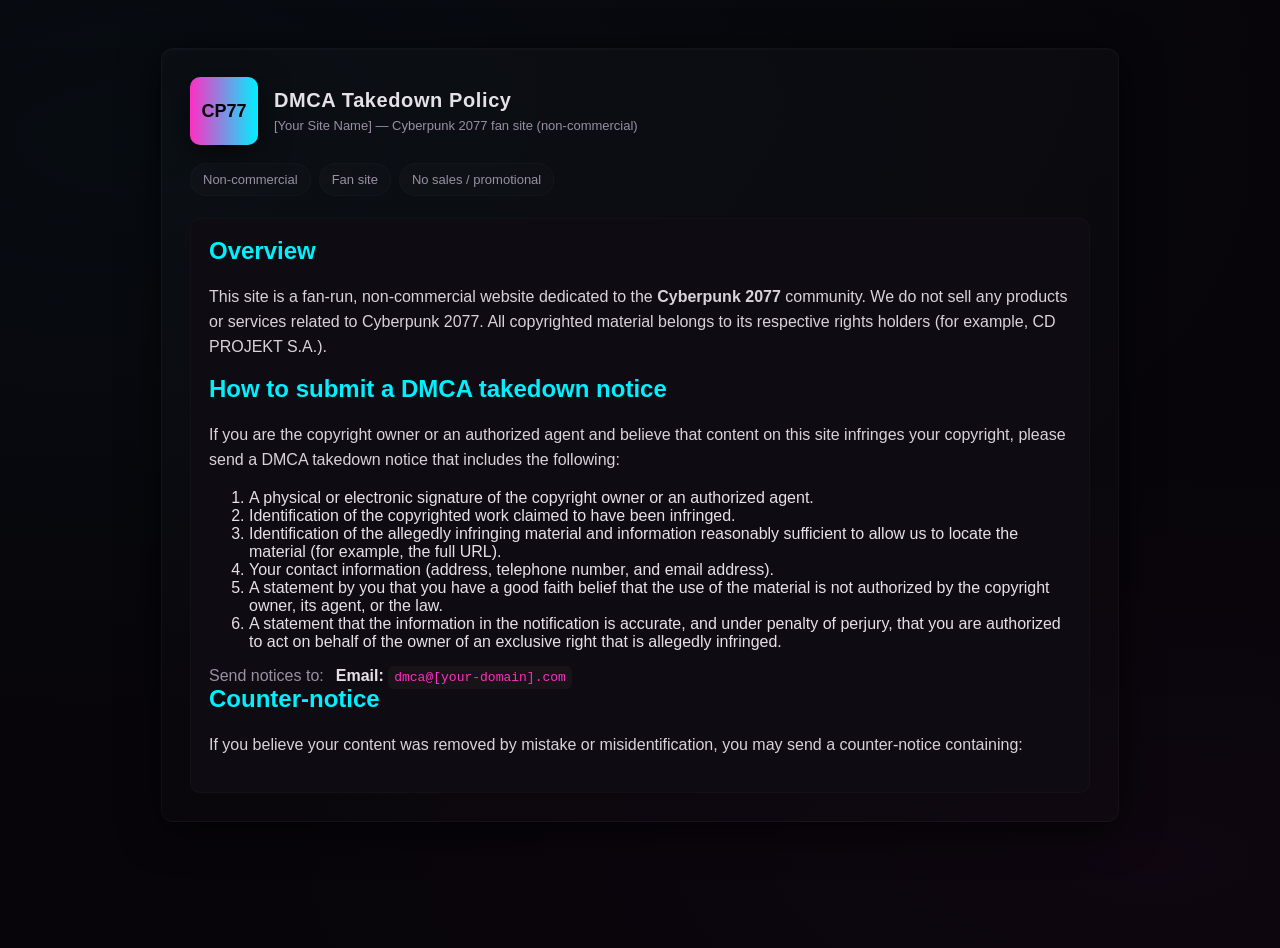
<file: dmca.html>
<!-- FILE: dmca.html -->
<!doctype html>
<html lang="en">
<head>
<meta charset="utf-8">
<meta name="viewport" content="width=device-width,initial-scale=1">
<title>DMCA Takedown Policy — [Your Site Name]</title>
<meta name="description" content="DMCA Takedown Policy for a Cyberpunk 2077 fan site (non-commercial).">
<style>
/* CP77-inspired neon / cyberpunk aesthetic */
:root{
--bg:#07050a; /* very dark */
--panel:#0f0b12;
--neon-cyan:#00f0ff;
--neon-pink:#ff2ec4;
--muted:#9a8fa3;
--glass: rgba(255,255,255,0.03);
--accent-gradient: linear-gradient(90deg,var(--neon-pink),var(--neon-cyan));
font-family: "Segoe UI", Roboto, Helvetica, Arial, sans-serif;
}
html,body{height:100%;margin:0;background:radial-gradient(1200px 600px at 10% 10%, rgba(0,240,255,0.03), transparent), radial-gradient(900px 400px at 90% 90%, rgba(255,46,196,0.03), transparent), var(--bg); color:#e6e1e8}
.wrap{max-width:900px;margin:48px auto;padding:28px;background:linear-gradient(180deg, rgba(255,255,255,0.02), rgba(255,255,255,0.01));border-radius:12px;box-shadow:0 8px 40px rgba(0,0,0,0.7), inset 0 1px 0 rgba(255,255,255,0.02);border:1px solid rgba(255,255,255,0.03)}
header{display:flex;gap:16px;align-items:center}
.logo{width:68px;height:68px;border-radius:10px;background:var(--accent-gradient);display:flex;align-items:center;justify-content:center;color:#07050a;font-weight:900;font-size:18px;box-shadow:0 6px 30px rgba(0,0,0,0.7)}
h1{margin:0;font-size:20px;letter-spacing:0.6px}
.sub{color:var(--muted);font-size:13px;margin-top:6px}
nav{margin-top:18px;display:flex;gap:8px;flex-wrap:wrap}
.pill{padding:8px 12px;border-radius:999px;background:linear-gradient(90deg, rgba(255,255,255,0.02), rgba(255,255,255,0.01));border:1px solid rgba(255,255,255,0.02);font-size:13px;color:var(--muted)}
.panel{margin-top:22px;padding:18px;border-radius:10px;background:var(--panel);border:1px solid rgba(255,255,255,0.02)}
h2{color:var(--neon-cyan);margin-top:0}
p{color:#d8d3da;line-height:1.55}
code{background:var(--glass);padding:4px 6px;border-radius:6px;font-family:monospace;color:var(--neon-pink)}
.contact{display:flex;gap:12px;align-items:center;margin-top:12px}
.muted{color:var(--muted)}
footer{margin-top:18px;border-top:1px dashed rgba(255,255,255,0.03);padding-top:14px;font-size:13px;color:var(--muted)}
a{color:var(--neon-pink);text-decoration:none}
@media (max-width:560px){.wrap{margin:18px;padding:16px}}
</style>
</head>
<body>
<div class="wrap">
<header>
<div class="logo">CP77</div>
<div>
<h1>DMCA Takedown Policy</h1>
<div class="sub">[Your Site Name] — Cyberpunk 2077 fan site (non-commercial)</div>
</div>
</header>


<nav>
<div class="pill">Non-commercial</div>
<div class="pill">Fan site</div>
<div class="pill">No sales / promotional</div>
</nav>


<section class="panel">
<h2>Overview</h2>
<p>This site is a fan-run, non-commercial website dedicated to the <strong>Cyberpunk 2077</strong> community. We do not sell any products or services related to Cyberpunk 2077. All copyrighted material belongs to its respective rights holders (for example, CD PROJEKT S.A.).</p>


<h2>How to submit a DMCA takedown notice</h2>
<p>If you are the copyright owner or an authorized agent and believe that content on this site infringes your copyright, please send a DMCA takedown notice that includes the following:</p>
<ol>
<li>A physical or electronic signature of the copyright owner or an authorized agent.</li>
<li>Identification of the copyrighted work claimed to have been infringed.</li>
<li>Identification of the allegedly infringing material and information reasonably sufficient to allow us to locate the material (for example, the full URL).</li>
<li>Your contact information (address, telephone number, and email address).</li>
<li>A statement by you that you have a good faith belief that the use of the material is not authorized by the copyright owner, its agent, or the law.</li>
<li>A statement that the information in the notification is accurate, and under penalty of perjury, that you are authorized to act on behalf of the owner of an exclusive right that is allegedly infringed.</li>
</ol>


<div class="contact">
<div class="muted">Send notices to:</div>
<div><strong>Email:</strong> <code>dmca@[your-domain].com</code></div>
</div>


<h2>Counter-notice</h2>
<p>If you believe your content was removed by mistake or misidentification, you may send a counter-notice containing:</p>
</html>
</file>
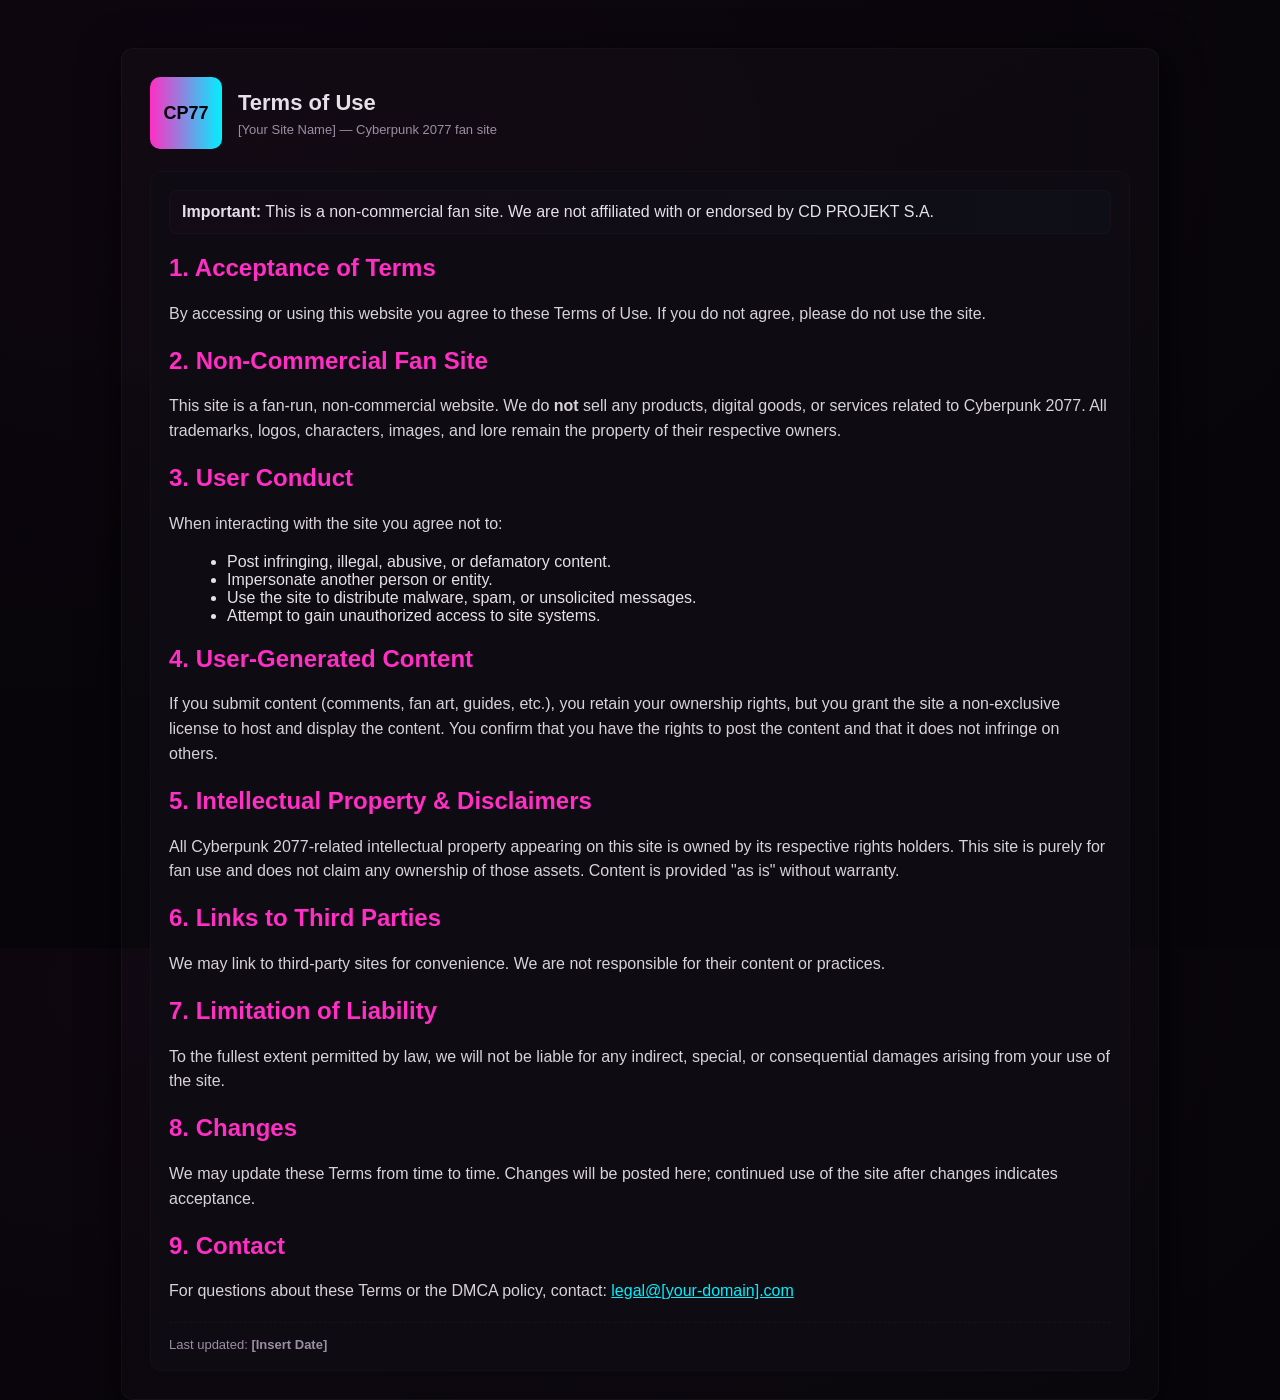
<file: terms.html>
<!-- FILE: terms.html -->
<!doctype html>
<html lang="en">
<head>
<meta charset="utf-8">
<meta name="viewport" content="width=device-width,initial-scale=1">
<title>Terms of Use — [Your Site Name]</title>
<meta name="description" content="Terms of Use for a Cyberpunk 2077 fan site (non-commercial).">
<style>
/* Shared CP77-ish styles (kept consistent with dmca.html) */
:root{--bg:#07050a;--panel:#0f0b12;--neon-cyan:#00f0ff;--neon-pink:#ff2ec4;--muted:#9a8fa3;--glass: rgba(255,255,255,0.03);font-family: "Segoe UI", Roboto, Helvetica, Arial, sans-serif}
html,body{height:100%;margin:0;background:radial-gradient(1200px 600px at 20% 10%, rgba(255,46,196,0.03), transparent), var(--bg); color:#e6e1e8}
.wrap{max-width:980px;margin:48px auto;padding:28px;background:linear-gradient(180deg, rgba(255,255,255,0.02), rgba(255,255,255,0.01));border-radius:12px;box-shadow:0 8px 40px rgba(0,0,0,0.7);border:1px solid rgba(255,255,255,0.03)}
header{display:flex;gap:16px;align-items:center}
.logo{width:72px;height:72px;border-radius:10px;background:linear-gradient(90deg,var(--neon-pink),var(--neon-cyan));display:flex;align-items:center;justify-content:center;color:#07050a;font-weight:900;font-size:18px}
h1{margin:0;font-size:22px}
.sub{color:var(--muted);font-size:13px;margin-top:6px}
.panel{margin-top:22px;padding:18px;border-radius:10px;background:var(--panel);border:1px solid rgba(255,255,255,0.02)}
h2{color:var(--neon-pink)}
p{color:#d8d3da;line-height:1.55}
ul{margin-left:18px}
.muted{color:var(--muted)}
.notice{background:linear-gradient(90deg, rgba(255,46,196,0.02), rgba(0,240,255,0.02));padding:12px;border-radius:8px;margin-bottom:12px;border:1px solid rgba(255,255,255,0.02)}
a{color:var(--neon-cyan)}
footer{margin-top:18px;border-top:1px dashed rgba(255,255,255,0.03);padding-top:14px;font-size:13px;color:var(--muted)}
@media (max-width:560px){.wrap{margin:18px;padding:16px}}
</style>
</head>
<body>
<div class="wrap">
<header>
<div class="logo">CP77</div>
<div>
<h1>Terms of Use</h1>
<div class="sub">[Your Site Name] — Cyberpunk 2077 fan site</div>
</div>
</header>


<section class="panel">
<div class="notice"><strong>Important:</strong> This is a non-commercial fan site. We are not affiliated with or endorsed by CD PROJEKT S.A.</div>


<h2>1. Acceptance of Terms</h2>
<p>By accessing or using this website you agree to these Terms of Use. If you do not agree, please do not use the site.</p>


<h2>2. Non-Commercial Fan Site</h2>
<p>This site is a fan-run, non-commercial website. We do <strong>not</strong> sell any products, digital goods, or services related to Cyberpunk 2077. All trademarks, logos, characters, images, and lore remain the property of their respective owners.</p>


<h2>3. User Conduct</h2>
<p>When interacting with the site you agree not to:</p>
<ul>
<li>Post infringing, illegal, abusive, or defamatory content.</li>
<li>Impersonate another person or entity.</li>
<li>Use the site to distribute malware, spam, or unsolicited messages.</li>
<li>Attempt to gain unauthorized access to site systems.</li>
</ul>


<h2>4. User-Generated Content</h2>
<p>If you submit content (comments, fan art, guides, etc.), you retain your ownership rights, but you grant the site a non-exclusive license to host and display the content. You confirm that you have the rights to post the content and that it does not infringe on others.</p>


<h2>5. Intellectual Property &amp; Disclaimers</h2>
<p>All Cyberpunk 2077-related intellectual property appearing on this site is owned by its respective rights holders. This site is purely for fan use and does not claim any ownership of those assets. Content is provided "as is" without warranty.</p>


<h2>6. Links to Third Parties</h2>
<p>We may link to third-party sites for convenience. We are not responsible for their content or practices.</p>


<h2>7. Limitation of Liability</h2>
<p>To the fullest extent permitted by law, we will not be liable for any indirect, special, or consequential damages arising from your use of the site.</p>


<h2>8. Changes</h2>
<p>We may update these Terms from time to time. Changes will be posted here; continued use of the site after changes indicates acceptance.</p>


<h2>9. Contact</h2>
<p>For questions about these Terms or the DMCA policy, contact: <a href="mailto:legal@[your-domain].com">legal@[your-domain].com</a></p>


<footer>
<div class="muted">Last updated: <strong>[Insert Date]</strong></div>
</footer>
</section>
</div>





</body>
</html>
</file>
<file: style.css>
:root{
      --bg:#071021;--panel:#0b1220;--neon:#00e6ff;--accent:#ff3ea6;--muted:#9aa6b2;
      --glass: rgba(255,255,255,0.04);
    }
    *{box-sizing:border-box;}
    html,body{height:100%;margin:0;font-family:Inter,system-ui,Segoe UI,Roboto,Arial; background:radial-gradient(1200px 600px at 10% 10%, rgba(0,0,0,0.35), transparent), linear-gradient(180deg,#02040a 0%, #081122 60%); color:#dfeaf2;scrollbar-width: none; /* "auto" or "thin" are other options */}
    body.intrusion-locked {overflow: hidden;}
    header{padding:28px;display:flex;align-items:center;gap:18px}
    .logo{font-family:Orbitron,monospace;font-weight:700;letter-spacing:1px;color:var(--neon)}
    .nav{margin-left:auto;display:flex;gap:10px}
    .btn{background:transparent;border:0;padding:8px 12px;border-radius:8px;color:var(--neon);cursor:pointer;font-family:Orbitron,monospace;transition: all .2s ease;}
    .btn:hover{filter: drop-shadow(0 0 12px var(--neon));transition: all .2s ease;}    
    .hero{display:grid;grid-template-columns:1fr 420px;gap:28px;padding:28px}
    .card{background:linear-gradient(180deg, rgba(255,255,255,0.02), transparent);border-radius:14px;padding:18px;box-shadow:0 8px 30px rgba(0,0,0,0.6);border:1px solid rgba(255,255,255,0.03)}
    .title{font-size:28px;margin:0;color:var(--neon)}
    .subtitle{color:var(--muted);margin-top:6px}
    .features{display:flex;flex-direction:column;gap:8px;margin-top:14px}
    .feature{display:flex;gap:10px;align-items:center}
    .glow{padding:6px 10px;border-radius:8px;background:linear-gradient(90deg,var(--neon),var(--accent));color:#021018;font-weight:600}
    .news-list{display:flex;flex-direction:column;gap:10px;margin-top:12px}
    .news-item{padding:10px;background:var(--glass);border-radius:8px}
    .gallery{display:grid;grid-template-columns:repeat(auto-fit,minmax(120px,1fr));gap:10px;margin-top:12px}
    .thumb{width:100%;height:100px;object-fit:cover;border-radius:8px;cursor:pointer;display:block;text-align:center;}
    .thumb-button{display:flex;align-items:center;justify-content:center;background:var(--glass);font-weight:700;color:var(--neon)}
    footer{padding:28px;text-align:center;color:var(--muted)}
    footer a{color: red;}
    h2{position:relative}
    h2:after{content:"";position:absolute;left:0;bottom:-8px;height:3px;width:40px;background:linear-gradient(90deg,var(--neon),var(--accent));filter:blur(6px);opacity:0.95}
    .modal{position:fixed;inset:0;display:none;align-items:center;justify-content:center;background:linear-gradient(rgba(0,0,0,0.6),rgba(0,0,0,0.6));}
    .modal.open{display:flex}
    .modal img{max-width:90%;max-height:80%;border-radius:8px}
    @media (max-width:900px){.hero{grid-template-columns:1fr;padding:18px}.nav{display:none}}

    #counter-alert {margin-left: 0;font-weight: bold;color: var(--neon);display: inline-flex;align-items: center;gap: 4px; /* small spacing between ! and circle */}
    .alert-mark {display: inline-block;font-size: 20px; /* adjust size of the ! */line-height: 1;}
    .loading-circle {width: 14px;height: 14px;border: 2px solid var(--neon);border-top-color: transparent;border-radius: 50%;animation: spin 0.7s linear infinite;}
    .modal {position: fixed;inset: 0;display: none;align-items: center;justify-content: center;background: rgba(0,0,0,0.9);z-index: 9999;}
    .modal.open { display: flex; }
    .modal-content {position: relative;width: 90%;max-height: 90%;overflow-y: auto;padding: 20px;}
    .close-modal {position: absolute;top: -10px;right: 0;font-size: 28px;color: var(--neon);background: none;border: none;cursor: pointer;z-index: 10000;}

    /* scroll bar style */
    ::-webkit-scrollbar {width: 0;transition: all .3s ease;}
    /*Track */
    ::-webkit-scrollbar-track {background: black;border-radius: 40px;overflow: hidden;outline: none;}
    /* Handle */
    ::-webkit-scrollbar-thumb {background: transparent;border-radius: 40px;transition: all .3s ease;}
    /*Handle on hover */
    ::-webkit-scrollbar-thumb:hover {background: transparent;transition: all .3s ease;}


      /* CP77 leaks gallery */
    .image-gallery {display: grid;grid-template-columns: repeat(auto-fit, minmax(250px, 1fr));gap: 15px;padding: 18px;}
    .gallery-item {display: flex;flex-direction: column;align-items: center; /* Centers items horizontally */text-align: center; /* Centers text within the item */}
    .gallery-item img {width: auto;height: 200px;display: block;border-radius: 8px;cursor: pointer;transition: transform 0.3s ease-in-out;box-shadow: 0 4px 15px rgba(0, 0, 0, 0.4);}
    .gallery-item img:hover {transform: scale(1.1);}
    .image-caption {margin-top: 10px;color: #ccc; /* Or a color that fits your design */font-size: 0.9em;}
    .fullscreen-overlay {display: none;position: fixed;z-index: 1000;top: 0;left: 0;width: 100%;height: 100%;background-color: rgba(0, 0, 0, 0.9);justify-content: center;align-items: center;}
    .fullscreen-overlay img {max-width: 90%;max-height: 90%;display: block;}



    .biochip-wrapper {
  display: flex;
  flex-direction: column;
  gap: 12px;
}

.biochip-image {
  width: 100%;
  border-radius: 8px;
  border: 1px solid rgba(255, 0, 100, 0.6);
  box-shadow: 0 0 18px rgba(255, 0, 120, 0.4);
  object-fit: cover;
}

.relic-btn {
  position: relative;
  overflow: hidden;
  color: var(--neon);
  border: 0;
  transition: color 0.3s ease, border-color 0.3s ease;
  animation: relicIdle 3s infinite ease-in-out;
}

@keyframes relicIdle {
  0%, 100% { text-shadow: 0 0 2px rgba(255, 0, 80, 0.2); }
  50% { text-shadow: 0 0 4px rgba(255, 0, 80, 0.45); }
}

/* The expanding fill */
.relic-btn::before {
  content: "";
  position: absolute;
  top: 50%;
  left: 50%;
  transform: translate(-50%, -50%) scaleX(0);
  width: 110%;
  height: 110%;
  background: radial-gradient(
    circle,
    rgba(255, 0, 80, 0.6) 0%,
    rgba(255, 0, 80, 0.25) 40%,
    rgba(255, 0, 80, 0) 70%
  );
  opacity: 0;
  transition: transform 0.35s ease-out, opacity 0.3s ease-out;
  z-index: 0;
}

/* Text stays above the animation */
.relic-btn span,
.relic-btn {
  position: relative;
  z-index: 2;
}

/* Hover effect: center expands left/right */
.relic-btn:hover::before {
  transform: translate(-50%, -50%) scaleX(1);
  opacity: 1;
  box-shadow: none;
}

/* Optional: make text glow stronger on hover */
.relic-btn:hover {
  color: #fff;
  text-shadow: 0 0 6px #ff0048;
  box-shadow: none;
}





.dossier {
  margin-top: 14px;
  padding: 10px 12px;
  border-left: 2px solid rgba(0, 255, 170, 0.45);
  background: linear-gradient(
    90deg,
    rgba(0, 0, 0, 0.4),
    rgba(0, 255, 170, 0.06)
  );
  backdrop-filter: blur(2px);
}

.dossier + .dossier {
  margin-top: 10px;
}

.dossier-title-row {
  display: flex;
  justify-content: space-between;
  align-items: baseline;
  gap: 8px;
}

.dossier-name {
  font-size: 1.05rem;
  text-transform: uppercase;
  letter-spacing: 0.06em;
}

.dossier-code {
  font-size: 0.7rem;
  opacity: 0.7;
}

.dossier-meta {
  font-size: 0.8rem;
  margin: 4px 0 6px;
  text-transform: uppercase;
  letter-spacing: 0.08em;
}

.dossier-tag {
  display: inline-block;
  padding: 1px 6px;
  margin-left: 4px;
  border-radius: 999px;
  font-size: 0.7rem;
  letter-spacing: 0.09em;
  border: 1px solid rgba(0, 255, 170, 0.6);
}

.dossier-tag.danger {
  border-color: rgba(255, 0, 80, 0.75);
  color: #ff9ab6;
}

.dossier-tag.warning {
  border-color: rgba(255, 196, 0, 0.8);
  color: #ffd86a;
}

.dossier-tag.stable {
  border-color: rgba(140, 255, 140, 0.8);
  color: #a4ffb3;
}

.dossier-header {
  margin-bottom: 10px;
}

.dossier-redacted {
  background: linear-gradient(90deg, #000 0%, #222 50%, #000 100%);
  padding: 0 4px;
  letter-spacing: 0.2em;
}




/* ORION SIGNAL FEED / INTERCEPTED TRANSMISSIONS */

.intel-feed {
  display: grid;
  gap: 14px;
}

@media (min-width: 900px) {
  .intel-feed {
    grid-template-columns: repeat(3, minmax(0, 1fr));
  }
}

.intel-item {
  position: relative;
  display: flex;
  flex-direction: column;
  gap: 6px;
  padding: 10px;
  border-radius: 8px;
  border: 1px solid rgba(0, 255, 170, 0.25);
  background: radial-gradient(circle at top left,
    rgba(0, 255, 170, 0.08),
    rgba(0, 0, 0, 0.7)
  );
  overflow: hidden;
}

.intel-item::before {
  content: "";
  position: absolute;
  inset: 0;
  background: repeating-linear-gradient(
    to bottom,
    rgba(255, 255, 255, 0.02),
    rgba(255, 255, 255, 0.02) 1px,
    transparent 2px,
    transparent 3px
  );
  opacity: 0.15;
  pointer-events: none;
}

.intel-header {
  display: flex;
  justify-content: space-between;
  align-items: center;
  gap: 6px;
  font-size: 0.7rem;
  text-transform: uppercase;
  letter-spacing: 0.08em;
}

.intel-tag {
  display: inline-block;
  padding: 1px 6px;
  border-radius: 999px;
  border: 1px solid rgba(0, 255, 170, 0.6);
  font-size: 0.65rem;
}

.intel-tag.warning {
  border-color: rgba(255, 0, 80, 0.75);
  color: #ff9ab6;
}

.intel-tag.stable {
  border-color: rgba(140, 255, 140, 0.8);
  color: #a4ffb3;
}

.intel-code {
  opacity: 0.7;
  font-size: 0.65rem;
}

.intel-image-wrap {
  position: relative;
  margin-top: 4px;
  border-radius: 6px;
  overflow: hidden;
}

.intel-image-wrap img {
  display: block;
  width: 100%;
  height: auto;
  transform: scale(1.02);
  transition: transform 0.25s ease-out, filter 0.25s ease-out;
  filter: contrast(1.05) saturate(1.1);
}

.intel-status-dot {
  position: absolute;
  top: 6px;
  right: 8px;
  width: 8px;
  height: 8px;
  border-radius: 999px;
  background: #ff0048;
  box-shadow: 0 0 10px #ff0048;
  animation: intelPulse 1.4s infinite ease-in-out;
}

.intel-body {
  margin-top: 6px;
}

.intel-title {
  font-size: 0.9rem;
  font-weight: 600;
  margin-bottom: 3px;
}

.intel-text {
  font-size: 0.78rem;
  line-height: 1.35;
  opacity: 0.9;
}

/* Hover: subtle zoom/glow */
.intel-item:hover .intel-image-wrap img {
  transform: scale(1.06);
  filter: contrast(1.15) saturate(1.2);
}

/* reused redacted style from dossiers (if not already present) */
.dossier-redacted {
  background: linear-gradient(90deg, #000 0%, #222 50%, #000 100%);
  padding: 0 4px;
  letter-spacing: 0.2em;
}

/* pulsing status light */
@keyframes intelPulse {
  0%, 100% {
    transform: scale(1);
    opacity: 0.6;
  }
  50% {
    transform: scale(1.3);
    opacity: 1;
  }
}




/* ========== SECURITY BREACH BANNER ========== */

.security-breach {
  position: relative;
  margin: 10px 18px 0;
  padding: 8px 14px;
  border-radius: 8px;
  border: 1px solid rgba(255, 0, 80, 0.8);
  background: linear-gradient(
    90deg,
    rgba(255, 0, 80, 0.22),
    rgba(0, 0, 0, 0.9)
  );
  overflow: hidden;
  box-shadow: 0 0 18px rgba(255, 0, 80, 0.4);
  opacity: 0;
  transform: translateY(-8px);
  animation: breachEnter 4.2s ease-out 0.2s forwards;
  pointer-events: none; /* don't block clicks below */
}

.security-breach-inner {
  position: relative;
  text-transform: uppercase;
  font-size: 0.74rem;
  letter-spacing: 0.14em;
  display: flex;
  flex-direction: column;
  gap: 2px;
}

.breach-label {
  font-weight: 700;
  color: #ff4b7a;
  text-shadow: 0 0 6px #ff0048;
}

.breach-sub {
  opacity: 0.85;
}

.breach-code {
  font-size: 0.63rem;
  opacity: 0.6;
}

/* scanline overlay */
.security-breach::before {
  content: "";
  position: absolute;
  inset: 0;
  background: repeating-linear-gradient(
    to bottom,
    rgba(255, 255, 255, 0.04),
    rgba(255, 255, 255, 0.04) 1px,
    transparent 2px,
    transparent 3px
  );
  mix-blend-mode: screen;
  opacity: 0.3;
  pointer-events: none;
}

/* sweeping glitch bar */
.security-breach::after {
  content: "";
  position: absolute;
  left: -20%;
  right: -20%;
  top: -40%;
  height: 40%;
  background: linear-gradient(
    to bottom,
    rgba(255, 0, 80, 0.6),
    transparent
  );
  opacity: 0;
  pointer-events: none;
  animation: breachSweep 2.4s ease-out 0.5s forwards;
}

/* entrance + subtle glitch shake + settle */
@keyframes breachEnter {
  0% {
    opacity: 0;
    transform: translateY(-12px);
  }
  20% {
    opacity: 1;
    transform: translateY(0);
  }
  60% {
    opacity: 1;
    transform: translateY(0);
  }
  70% {
    transform: translateY(0) translateX(-2px);
  }
  72% {
    transform: translateY(0) translateX(2px);
  }
  74% {
    transform: translateY(0) translateX(0);
  }
  100% {
    opacity: 0.4; /* stays visible but subtle */
    transform: translateY(0);
  }
}

/* sweep down like a scan glitch */
@keyframes breachSweep {
  0% {
    opacity: 0;
    transform: translateY(-100%);
  }
  30% {
    opacity: 0.9;
  }
  100% {
    opacity: 0;
    transform: translateY(120%);
  }
}



/* ========== RECON SATELLITE FEED ========== */

.recon-card {
  position: relative;
}

.recon-header {
  display: flex;
  justify-content: space-between;
  align-items: flex-start;
  gap: 10px;
  flex-wrap: wrap;
}

.recon-meta {
  display: flex;
  flex-direction: column;
  gap: 4px;
  align-items: flex-end;
  font-size: 0.7rem;
  text-transform: uppercase;
  letter-spacing: 0.08em;
}

.recon-tag {
  padding: 2px 8px;
  border-radius: 999px;
  border: 1px solid rgba(0, 255, 170, 0.6);
  font-size: 0.65rem;
}

/* map frame */

.recon-map-wrap {
  position: relative;
  margin-top: 10px;
  border-radius: 10px;
  overflow: hidden;
  border: 1px solid rgba(0, 255, 170, 0.7);
  background: radial-gradient(circle at top,
    rgba(0, 255, 170, 0.12),
    rgba(0, 0, 0, 0.9)
  );
}

.recon-map {
  display: block;
  width: 100%;
  height: auto;
  transform: scale(1.02);
  filter: grayscale(0.1) contrast(1.15) saturate(1.15);
  transition: transform 0.35s ease-out, filter 0.35s ease-out;
}

/* animated scanlines over map */

.recon-scanlines {
  position: absolute;
  inset: 0;
  background: repeating-linear-gradient(
    to bottom,
    rgba(0, 255, 170, 0.12),
    rgba(0, 255, 170, 0.12) 1px,
    transparent 2px,
    transparent 3px
  );
  mix-blend-mode: screen;
  opacity: 0.5;
  pointer-events: none;
  animation: reconScan 8s linear infinite;
}

/* glowing frame corners */

.recon-corner {
  position: absolute;
  width: 20px;
  height: 20px;
  border: 2px solid var(--neon);
  box-shadow: 0 0 10px rgba(0, 255, 170, 0.8);
}

.recon-corner.tl {
  top: 0;
  left: 0;
  border-right: none;
  border-bottom: none;
}

.recon-corner.tr {
  top: 0;
  right: 0;
  border-left: none;
  border-bottom: none;
}

.recon-corner.bl {
  bottom: 0;
  left: 0;
  border-right: none;
  border-top: none;
}

.recon-corner.br {
  bottom: 0;
  right: 0;
  border-left: none;
  border-top: none;
}

/* central target reticle */

.recon-target {
  position: absolute;
  top: 50%;
  left: 50%;
  width: 26px;
  height: 26px;
  border-radius: 50%;
  border: 1px solid rgba(0, 255, 170, 0.8);
  transform: translate(-50%, -50%);
  box-shadow: 0 0 12px rgba(0, 255, 170, 0.7);
  animation: reconPulse 2.4s ease-out infinite;
}

.recon-target::before,
.recon-target::after {
  content: "";
  position: absolute;
  inset: 50%;
  border-radius: 50%;
  border: 1px solid rgba(0, 255, 170, 0.3);
  transform: translate(-50%, -50%) scale(1.6);
}

/* footer */

.recon-footer {
  display: flex;
  flex-direction: column;
  gap: 4px;
  margin-top: 8px;
  font-size: 0.75rem;
}

.recon-status-live {
  color: var(--neon);
}

.recon-footnote {
  opacity: 0.8;
  font-size: 0.7rem;
}

/* hover: slight zoom for the map */

.recon-card:hover .recon-map {
  transform: scale(1.06);
  filter: grayscale(0) contrast(1.2) saturate(1.2);
}

/* animations */

@keyframes reconScan {
  0% {
    transform: translateY(0);
  }
  100% {
    transform: translateY(6px);
  }
}

@keyframes reconPulse {
  0% {
    transform: translate(-50%, -50%) scale(0.9);
    opacity: 0.7;
  }
  50% {
    transform: translate(-50%, -50%) scale(1.1);
    opacity: 1;
  }
  100% {
    transform: translate(-50%, -50%) scale(0.9);
    opacity: 0.7;
  }
}




/* ========== NEURAL NOISE OVERLAY ========== */

.neural-noise-overlay {
  position: fixed;
  inset: 0;
  pointer-events: none;
  z-index: 50; /* over content, under modals if they use higher z */
  opacity: 0.16;
  mix-blend-mode: soft-light;
  background-image:
    repeating-linear-gradient(
      0deg,
      rgba(255, 255, 255, 0.06),
      rgba(255, 255, 255, 0.06) 1px,
      transparent 2px,
      transparent 3px
    ),
    repeating-linear-gradient(
      90deg,
      rgba(0, 255, 170, 0.06),
      rgba(0, 255, 170, 0.06) 1px,
      transparent 2px,
      transparent 4px
    );
  animation: noiseShift 1.7s steps(2, end) infinite;
}

@keyframes noiseShift {
  0% {
    transform: translate3d(0, 0, 0);
    opacity: 0.14;
  }
  25% {
    transform: translate3d(-2px, 1px, 0);
  }
  50% {
    transform: translate3d(1px, -2px, 0);
    opacity: 0.18;
  }
  75% {
    transform: translate3d(-1px, 2px, 0);
  }
  100% {
    transform: translate3d(0, 0, 0);
    opacity: 0.14;
  }
}




/* ========== HACKER CONSOLE OVERLAY ========== */

.hacker-console {
  position: fixed;
  inset: 8% 10%;
  z-index: 100;
  display: flex;
  align-items: center;
  justify-content: center;
  opacity: 0;
  visibility: hidden;
  transform: scale(0.96) translateY(8px);
  transition: opacity 0.25s ease-out, visibility 0.25s ease-out,
              transform 0.25s ease-out;
  pointer-events: none;
}

.hacker-console.active {
  opacity: 1;
  visibility: visible;
  transform: scale(1) translateY(0);
  pointer-events: auto;
}

.hc-inner {
  width: 100%;
  max-width: 880px;
  height: 60vh;
  border-radius: 10px;
  border: 1px solid rgba(0, 255, 170, 0.7);
  background: radial-gradient(circle at top,
    rgba(0, 255, 170, 0.13),
    rgba(0, 0, 0, 0.96)
  );
  box-shadow: 0 0 30px rgba(0, 255, 170, 0.5);
  display: flex;
  flex-direction: column;
  overflow: hidden;
  position: relative;
}

/* faint inner scanlines */
.hc-inner::before {
  content: "";
  position: absolute;
  inset: 0;
  background: repeating-linear-gradient(
    to bottom,
    rgba(255, 255, 255, 0.04),
    rgba(255, 255, 255, 0.04) 1px,
    transparent 2px,
    transparent 3px
  );
  pointer-events: none;
  opacity: 0.35;
  mix-blend-mode: screen;
}

/* slight corner glitch frame */
.hc-inner::after {
  content: "";
  position: absolute;
  inset: 0;
  border-radius: inherit;
  border: 1px dashed rgba(0, 255, 170, 0.35);
  mix-blend-mode: screen;
  opacity: 0.4;
  animation: hcFrameGlitch 3s infinite ease-in-out;
  pointer-events: none;
}

.hc-header,
.hc-footer {
  position: relative;
  z-index: 1;
  padding: 8px 12px;
  display: flex;
  justify-content: space-between;
  align-items: center;
  font-size: 0.8rem;
  text-transform: uppercase;
  letter-spacing: 0.08em;
}

.hc-header {
  border-bottom: 1px solid rgba(0, 255, 170, 0.35);
}

.hc-footer {
  border-top: 1px solid rgba(0, 255, 170, 0.35);
}

.hc-title {
  color: var(--neon);
}

.hc-hint {
  opacity: 0.8;
  font-size: 0.7rem;
}

.hc-body {
  position: relative;
  flex: 1;
  padding: 10px 12px;
  overflow: hidden;
}

.hc-log {
  position: relative;
  z-index: 1;
  width: 100%;
  height: 100%;
  margin: 0;
  padding: 0;
  font-family: "Fira Code", "Courier New", monospace;
  font-size: 0.78rem;
  color: #c5fce5;
  white-space: pre-wrap;
  overflow-y: auto;
}

/* footer prompt */
.hc-prompt-label {
  color: var(--neon);
  margin-right: 6px;
}

.hc-prompt {
  font-size: 0.76rem;
  opacity: 0.9;
}

/* simple frame wobble */
@keyframes hcFrameGlitch {
  0%, 100% {
    opacity: 0.35;
    transform: translate(0, 0);
  }
  40% {
    opacity: 0.5;
  }
  46% {
    transform: translate(-1px, 1px);
  }
  52% {
    transform: translate(1px, -1px);
  }
  60% {
    transform: translate(0, 0);
  }
}





/* ===== HERO / OPS NODE ===== */

.hero-main {
  display: flex;
  flex-direction: column;
  gap: 12px;
}

.hero-top {
  display: flex;
  justify-content: space-between;
  align-items: flex-start;
  gap: 12px;
  flex-wrap: wrap;
}

.hero-subtitle {
  margin-top: 4px;
  max-width: 480px;
}

.hero-pill {
  display: flex;
  align-items: center;
  gap: 6px;
  padding: 4px 10px;
  border-radius: 999px;
  border: 1px solid rgba(0, 255, 170, 0.7);
  font-size: 0.7rem;
  text-transform: uppercase;
  letter-spacing: 0.11em;
  white-space: nowrap;
}

.hero-dot {
  width: 8px;
  height: 8px;
  border-radius: 50%;
  background: #00ff9d;
  box-shadow: 0 0 10px #00ff9d;
  animation: heroDotPulse 1.6s ease-in-out infinite;
}

.hero-pill-text {
  opacity: 0.9;
}

@keyframes heroDotPulse {
  0%, 100% {
    transform: scale(1);
    opacity: 0.7;
  }
  50% {
    transform: scale(1.3);
    opacity: 1;
  }
}

.hero-metrics {
  margin-top: 8px;
  display: grid;
  gap: 10px;
}

@media (min-width: 900px) {
  .hero-metrics {
    grid-template-columns: repeat(3, minmax(0, 1fr));
  }
}

.hero-metric {
  padding: 8px 10px;
  border-radius: 8px;
  border: 1px solid rgba(0, 255, 170, 0.25);
  background: radial-gradient(
    circle at top left,
    rgba(0, 255, 170, 0.14),
    rgba(0, 0, 0, 0.7)
  );
}

.hero-metric-label {
  font-size: 0.7rem;
  text-transform: uppercase;
  letter-spacing: 0.11em;
  opacity: 0.85;
}

.hero-metric-main {
  margin-top: 2px;
  font-weight: 600;
}

.hero-metric-sub {
  margin-top: 2px;
  font-size: 0.75rem;
  opacity: 0.9;
}

.hero-news-heading {
  margin-top: 16px;
}

/* ===== SIDE PANEL: FIELD IMAGERY ===== */

.side-panel {
  position: relative;
}

.side-header {
  display: flex;
  justify-content: space-between;
  align-items: center;
  gap: 8px;
  flex-wrap: wrap;
}

.side-tag {
  font-size: 0.65rem;
  text-transform: uppercase;
  letter-spacing: 0.1em;
  padding: 2px 8px;
  border-radius: 999px;
  border: 1px solid rgba(0, 255, 170, 0.6);
}

.side-subtitle {
  margin-top: 4px;
  margin-bottom: 8px;
  font-size: 0.75rem;
  opacity: 0.9;
}




/* ================================
   ENCRYPTED LEAK-FILTER NODE (C)
   ================================ */

.leak-filter {
  backdrop-filter: blur(2px);
  background: rgba(0,0,0,0.4);
  border: 1px solid rgba(0,255,170,0.15);
  position: relative;
  overflow: hidden;
}

.leak-header {
  display: flex;
  justify-content: space-between;
  align-items: center;
}

.leak-status-pulse {
  width: 10px;
  height: 10px;
  background: #00ffaa;
  border-radius: 50%;
  box-shadow: 0 0 10px #00ffaa;
  animation: leakPulse 1.4s infinite ease-in-out;
}

@keyframes leakPulse {
  0%,100% { transform: scale(1); opacity: 0.7; }
  50% { transform: scale(1.4); opacity: 1; }
}

.leak-desc {
  margin: 6px 0 12px 0;
  opacity: 0.9;
}

.leak-panel {
  background: rgba(0,255,170,0.06);
  border: 1px solid rgba(0,255,170,0.2);
  padding: 10px;
  border-radius: 6px;
  font-family: "Orbitron", monospace;
  font-size: 0.75rem;
  overflow: hidden;
  position: relative;
}

.leak-line {
  margin: 4px 0;
  opacity: 0.9;
}

.glitch {
  color: var(--neon);
  text-shadow: 0 0 6px var(--neon);
  animation: glitchFlash 0.6s infinite steps(2, end);
}

@keyframes glitchFlash {
  0% { opacity: 1; }
  50% { opacity: 0.3; }
  100% { opacity: 1; }
}

.leak-footer {
  margin-top: 10px;
  opacity: 0.75;
}





/* ============================
   V.S.T.H. — Visual Signal Triage HUD (Advanced)
   ============================ */

/* HEAT SIGNATURE LAYER */
.vsth-heat {
  position: absolute;
  inset: 0;
  background:
    radial-gradient(circle at 20% 35%, rgba(255, 0, 80, 0.18), transparent 55%),
    radial-gradient(circle at 72% 60%, rgba(255, 140, 0, 0.16), transparent 60%),
    radial-gradient(circle at 45% 78%, rgba(255, 0, 120, 0.14), transparent 60%);
  mix-blend-mode: screen;
  opacity: 0.35;
  z-index: 3;
  pointer-events: none;
  animation: heatPulse 5.5s ease-in-out infinite;
}

@keyframes heatPulse {
  0%, 100% { opacity: 0.28; }
  40% { opacity: 0.4; }
  60% { opacity: 0.5; }
}

/* HOTSPOTS (pulsing circles) */
.vsth-hotspot {
  position: absolute;
  width: 26px;
  height: 26px;
  border-radius: 50%;
  border: 1px solid rgba(255, 0, 80, 0.9);
  box-shadow: 0 0 12px rgba(255, 0, 80, 0.9);
  animation: hotspotPulse 2.2s infinite ease-in-out;
  z-index: 5;
}

.hs1 { top: 32%; left: 48%; }
.hs2 { top: 56%; left: 28%; }
.hs3 { top: 71%; left: 63%; }

@keyframes hotspotPulse {
  0% { transform: scale(0.8); opacity: .6; }
  50% { transform: scale(1.3); opacity: 1; }
  100% { transform: scale(0.8); opacity: .6; }
}

/* MOVING ENEMIES (small moving blips + ghost trail) */
.vsth-enemy {
  position: absolute;
  width: 10px;
  height: 10px;
  border-radius: 3px;
  background: #ff0048;
  box-shadow: 0 0 10px #ff0048;
  z-index: 6;
}

.vsth-enemy::after {
  content: "";
  position: absolute;
  inset: 0;
  border-radius: inherit;
  background: #ff0048;
  filter: blur(4px);
  opacity: 0.6;
  pointer-events: none;
  animation: enemyTrail 0.6s infinite;
}

@keyframes enemyTrail {
  0% { transform: scaleX(1.2) translateX(0); opacity: 0.5; }
  100% { transform: scaleX(1.8) translateX(-6px); opacity: 0; }
}

.e1 {
  animation: enemyPath1 5s linear infinite;
}

.e2 {
  animation: enemyPath2 7s linear infinite;
}

@keyframes enemyPath1 {
  0%   { top: 40%; left: 15%; opacity: 0; }
  10%  { opacity: 1; }
  40%  { top: 35%; left: 40%; }
  70%  { top: 45%; left: 65%; }
  100% { top: 52%; left: 80%; opacity: 0.3; }
}

@keyframes enemyPath2 {
  0%   { top: 75%; left: 70%; opacity: 0; }
  15%  { opacity: 1; }
  40%  { top: 60%; left: 55%; }
  75%  { top: 50%; left: 35%; }
  100% { top: 40%; left: 20%; opacity: 0.2; }
}

/* ROTATING SCAN ARC */
.vsth-scan-arc {
  position: absolute;
  width: 120%;
  height: 120%;
  border-radius: 50%;
  border: 2px solid rgba(0, 255, 170, 0.25);
  animation: scanArcRotate 6s linear infinite;
  z-index: 4;
  top: -10%;
  left: -10%;
}

@keyframes scanArcRotate {
  from { transform: rotate(0deg); }
  to   { transform: rotate(360deg); }
}

/* RADAR BLIPS */
.vsth-blip {
  position: absolute;
  width: 8px;
  height: 8px;
  background: var(--neon);
  border-radius: 50%;
  box-shadow: 0 0 10px var(--neon);
  animation: blipFlash 1.4s infinite;
  z-index: 6;
}

.blip1 { top: 44%; left: 72%; }
.blip2 { top: 20%; left: 36%; }

@keyframes blipFlash {
  0%, 100% { opacity: 0.2; }
  50%      { opacity: 1;   }
}

/* SIGINT TEXT LABELS */
.vsth-sigint {
  position: absolute;
  padding: 2px 6px;
  font-size: 0.63rem;
  text-transform: uppercase;
  letter-spacing: 0.11em;
  border-radius: 999px;
  border: 1px solid rgba(0, 255, 170, 0.7);
  background: rgba(0, 0, 0, 0.7);
  z-index: 7;
  opacity: 0.9;
}

.sig1 { top: 26%; left: 50%; transform: translateX(-50%); }
.sig2 { top: 60%; left: 25%; }

/* COORDINATE READOUT BLOCK */
.vsth-coords {
  position: absolute;
  left: 8px;
  bottom: 6px;
  padding: 4px 6px;
  border-radius: 4px;
  background: rgba(0, 0, 0, 0.8);
  border: 1px solid rgba(0, 255, 170, 0.35);
  font-family: "Fira Code", "Courier New", monospace;
  font-size: 0.65rem;
  max-width: 65%;
  max-height: 60px;
  overflow: hidden;
  z-index: 7;
}

.vsth-coords pre {
  margin: 0;
  padding: 0;
  white-space: pre-wrap;
  animation: coordScroll 8s linear infinite;
}

@keyframes coordScroll {
  0%   { transform: translateY(0); }
  40%  { transform: translateY(-4px); }
  80%  { transform: translateY(-8px); }
  100% { transform: translateY(0); }
}

/* SECTOR ALERTS */
.vsth-sector-alert {
  position: absolute;
  right: 8px;
  top: 8px;
  padding: 3px 8px;
  border-radius: 4px;
  font-size: 0.65rem;
  text-transform: uppercase;
  letter-spacing: 0.11em;
  background: rgba(0, 0, 0, 0.9);
  border: 1px solid rgba(255, 196, 0, 0.9);
  color: #ffd86a;
  z-index: 7;
  box-shadow: 0 0 10px rgba(255, 196, 0, 0.6);
  animation: sectorBlink 1.6s infinite;
}

.vsth-sector-alert.alert2 {
  top: 28px;
  border-color: rgba(255, 0, 80, 0.9);
  color: #ff9ab6;
  box-shadow: 0 0 10px rgba(255, 0, 80, 0.7);
}

@keyframes sectorBlink {
  0%, 100% { opacity: 0.4; }
  50%      { opacity: 1;   }
}

/* LOCK-ON RETICLE */
.vsth-lock {
  position: absolute;
  width: 34px;
  height: 34px;
  border-radius: 3px;
  border: 1px solid rgba(255, 255, 255, 0.9);
  box-shadow: 0 0 14px rgba(255, 255, 255, 0.9);
  pointer-events: none;
  opacity: 0;
  transform: translate(-50%, -50%) scale(0.6);
  z-index: 8;
}

.vsth-lock.active {
  animation: lockAppear 0.45s ease-out, lockPulse 1.8s ease-out 0.45s infinite;
  opacity: 1;
}

@keyframes lockAppear {
  0% {
    transform: translate(-50%, -50%) scale(1.4);
    opacity: 0;
  }
  100% {
    transform: translate(-50%, -50%) scale(1);
    opacity: 1;
  }
}

@keyframes lockPulse {
  0%, 100% { box-shadow: 0 0 8px rgba(255, 255, 255, 0.6); }
  50%      { box-shadow: 0 0 16px rgba(255, 255, 255, 1); }
}

/* WAVEFORM ANALYZER */
.recon-waveform {
  margin-top: 8px;
  display: flex;
  align-items: flex-end;
  gap: 3px;
  height: 32px;
  background: radial-gradient(circle at top,
    rgba(0, 255, 170, 0.16),
    rgba(0, 0, 0, 0.9)
  );
  border-radius: 6px;
  padding: 4px 6px;
  border: 1px solid rgba(0, 255, 170, 0.3);
  overflow: hidden;
}

.wf-bar {
  flex: 1;
  border-radius: 999px;
  background: linear-gradient(
    to top,
    rgba(0, 255, 170, 0.05),
    rgba(0, 255, 170, 1)
  );
  animation: wfPulse 1.4s ease-in-out infinite;
  transform-origin: bottom;
}

.b1 { animation-delay: 0s; }
.b2 { animation-delay: 0.12s; }
.b3 { animation-delay: 0.24s; }
.b4 { animation-delay: 0.36s; }
.b5 { animation-delay: 0.48s; }
.b6 { animation-delay: 0.6s; }
.b7 { animation-delay: 0.72s; }
.b8 { animation-delay: 0.84s; }

@keyframes wfPulse {
  0%, 100% { transform: scaleY(0.3); }
  50%      { transform: scaleY(1);   }
}

/* SUBTLE ORION GLITCH FRAME */
.recon-map-wrap::before {
  content: "";
  position: absolute;
  inset: -2px;
  border-radius: inherit;
  border: 1px dashed rgba(0, 255, 170, 0.4);
  opacity: 0;
  mix-blend-mode: screen;
  pointer-events: none;
  animation: reconGlitch 9s infinite;
}

@keyframes reconGlitch {
  0%, 86%, 100% {
    opacity: 0;
    transform: translate(0, 0);
  }
  88% {
    opacity: 0.5;
    transform: translate(-2px, 1px);
  }
  90% {
    opacity: 0.3;
    transform: translate(2px, -1px);
  }
  92% {
    opacity: 0;
    transform: translate(0, 0);
  }
}

/* NIGHT VISION MODE (toggle on .recon-card) */

.recon-card.nv-active .recon-map {
  filter: grayscale(1) contrast(1.4) hue-rotate(90deg) brightness(1.1);
}

.recon-card.nv-active .recon-map-wrap {
  box-shadow: 0 0 24px rgba(0, 255, 120, 0.5);
}

.recon-card.nv-active .vsth-heat {
  opacity: 0.55;
}

.recon-card.nv-active .vsth-hotspot,
.recon-card.nv-active .vsth-enemy,
.recon-card.nv-active .vsth-blip,
.recon-card.nv-active .recon-target {
  box-shadow: 0 0 14px #00ff9d;
  border-color: rgba(0, 255, 120, 0.9);
}






/* ===== CHARACTER INDEX CARDS ===== */

.char-grid {
  display: grid;
  gap: 10px;
}

@media (min-width: 700px) {
  .char-grid {
    grid-template-columns: repeat(2, minmax(0, 1fr));
  }
}

@media (min-width: 1100px) {
  .char-grid {
    grid-template-columns: repeat(3, minmax(0, 1fr));
  }
}

.char-card {
  display: block;
  padding: 10px;
  border-radius: 10px;
  border: 1px solid rgba(0,255,170,0.25);
  background: radial-gradient(circle at top left,
    rgba(0,255,170,0.13),
    rgba(0,0,0,0.85)
  );
  text-decoration: none;
  color: inherit;
  transition: transform 0.16s ease-out, box-shadow 0.16s ease-out,
              border-color 0.16s ease-out;
}

.char-card:hover {
  transform: translateY(-2px);
  box-shadow: 0 0 18px rgba(0,255,170,0.45);
  border-color: rgba(0,255,170,0.75);
}

.char-label-row {
  display: flex;
  justify-content: space-between;
  gap: 6px;
  align-items: baseline;
}

.char-name {
  font-weight: 600;
}

.char-id {
  font-size: 0.65rem;
  text-transform: uppercase;
  letter-spacing: 0.09em;
  opacity: 0.8;
}

.char-role {
  margin-top: 4px;
  font-size: 0.8rem;
}

.char-meta {
  margin-top: 2px;
  font-size: 0.72rem;
  opacity: 0.9;
}

.char-tag {
  padding: 1px 6px;
  border-radius: 999px;
  border: 1px solid rgba(0,255,170,0.6);
  font-size: 0.67rem;
  text-transform: uppercase;
  letter-spacing: 0.08em;
}










/* ===== CHARACTER BIO LAYOUT ===== */

/* ===== BIO SCREEN – IN-GAME STYLE ===== */

.bio-body {
  margin: 0;
  min-height: 100vh;
  font-family: "Inter", system-ui, -apple-system, BlinkMacSystemFont, sans-serif;
  background: radial-gradient(circle at top, #4b0008 0%, #0a0000 55%, #000000 100%);
  color: #f7e3dd;
  position: relative;
  overflow-x: hidden;
}

.bio-header {
  display: flex;
  justify-content: space-between;
  align-items: center;
  padding: 12px 18px 4px;
  font-size: 0.7rem;
  text-transform: uppercase;
  letter-spacing: 0.16em;
  color: rgba(255,255,255,0.7);
}

.bio-proto-label {
  display: block;
  opacity: 0.85;
}

.bio-file-id {
  display: block;
  margin-top: 3px;
  font-size: 0.65rem;
  color: rgba(255,180,140,0.9);
}

.bio-header-right {
  display: flex;
  gap: 10px;
}

.bio-header-link {
  font-size: 0.7rem;
  text-transform: uppercase;
  letter-spacing: 0.12em;
  color: rgba(0, 255, 190, 0.9);
  text-decoration: none;
  padding: 3px 8px;
  border-radius: 999px;
  border: 1px solid rgba(0,255,190,0.5);
}

.bio-header-link:hover {
  background: rgba(0,255,190,0.08);
}

.bio-screen {
  position: relative;
  padding: 6px 24px 32px;
  min-height: calc(100vh - 80px); /* room for header + footer */
}


.bio-main {
  display: grid;
  grid-template-columns: minmax(0, 1.05fr) minmax(0, 1.4fr);
  gap: 16px;
  max-width: 1320px;
  margin: 0 auto;

  /* NEW: anchor block lower on screen */
  position: absolute;
  left: 50%;
  bottom: 150px;              /* tweak this number to raise/lower */
  transform: translateX(-50%);
}

/* Mobile: go back to normal flow so it doesn’t break */
@media (max-width: 900px) {
  .bio-main {
    position: static;
    transform: none;
    bottom: auto;
    margin-top: 16px;
  }
}


.bio-left {
  display: flex;
  align-items: flex-end;
  justify-content: center;
  position: relative;
  padding-bottom: 8px;
}

.bio-image-hi {
  max-width: 100%;
  max-height: 72vh;
  object-fit: contain;
  filter: drop-shadow(0 0 20px rgba(0,0,0,0.9));
  position: relative;
  bottom: -190px;
  left: -150px;
}

/* Right panel */

.bio-panel {
  border-radius: 4px;
  border: 1px solid rgba(255, 80, 60, 0.9);
  background: linear-gradient(
    to bottom,
    rgba(12, 0, 0, 0.96),
    rgba(8, 0, 0, 0.98)
  );
  box-shadow: 0 0 28px rgba(0,0,0,0.8);
  padding: 14px 18px;
  display: flex;
  flex-direction: column;
  min-height: 430px;   /* tall like before */
  max-width: 640px;    /* narrow like you liked */
  margin-left: auto;
  position: relative;
  bottom: -90px;
}


.bio-panel-header {
  margin-bottom: 6px;
}

.bio-name {
  margin: 0;
  font-family: "Orbitron", system-ui, sans-serif;
  font-size: 1.4rem;
  letter-spacing: 0.14em;
  text-transform: uppercase;
  color: #00f0ff;
}

.bio-alias-line {
  margin: 4px 0 0;
  font-size: 0.85rem;
  color: #ffb693;
}

.bio-panel-meta {
  display: flex;
  flex-wrap: wrap;
  gap: 6px;
  margin-top: 8px;
  margin-bottom: 8px;
}

.bio-pill {
  padding: 2px 8px;
  border-radius: 999px;
  border: 1px solid rgba(255,120,80,0.9);
  font-size: 0.68rem;
  text-transform: uppercase;
  letter-spacing: 0.12em;
  color: #ffc6a0;
}

.bio-panel-body {
  flex: 1;
  padding-top: 4px;
}

.bio-text {
  font-size: 0.9rem;
  line-height: 1.4;
  color: #ffc29a;
}

.bio-panel-footer {
  margin-top: 8px;
  font-size: 0.75rem;
  color: rgba(255,190,140,0.9);
  opacity: 0.9;
}

/* ESC CLOSE BUTTON */

.bio-close-btn {
  position: fixed;
  right: 26px;
  bottom: 22px;
  display: flex;
  align-items: center;
  gap: 6px;
  background: transparent;
  border: none;
  cursor: pointer;
  font-family: inherit;
}

.bio-close-key {
  font-size: 0.7rem;
  padding: 4px 10px;
  border-radius: 4px;
  border: 1px solid rgba(0,255,255,0.9);
  color: #00f0ff;
  margin-right: 3px;
}

.bio-close-label {
  font-size: 0.8rem;
  text-transform: uppercase;
  letter-spacing: 0.16em;
  color: #ff4b3a;
  text-shadow: 0 0 10px rgba(255,50,40,0.9);
}

/* Footer */

.bio-footer {
  padding: 6px 18px 12px;
  font-size: 0.7rem;
  color: rgba(255,255,255,0.55);
  position: relative;
  bottom: 50px;
  left: 160px;
}




@media (max-width: 1200px) {
  .bio-main {
    position: static;
    transform: none;
    bottom: auto;
    margin-top: 24px;
  }

  .bio-image-hi {
    bottom: 0;
    left: 0;
    max-height: 60vh;
  }

  .bio-panel {
    bottom: 0;
    max-width: 100%;
    margin-left: 0;
    margin-top: 12px;
  }

  .bio-footer {
    bottom: 0;
    left: 0;
    padding: 6px 18px 40px;
  }
}















/* ===== BROADCAST ARCHIVE / VIDEOS ===== */

/* ===== BROADCAST ARCHIVE / VIDEOS ===== */

.vid-hero {
  margin: 18px;
  display: grid;
  gap: 16px;
}

@media (min-width: 900px) {
  .vid-hero {
    grid-template-columns: minmax(0, 1.5fr) minmax(0, 1.2fr);
    align-items: stretch;
  }
}

.vid-hero-left {
  display: flex;
  align-items: center;
}

/* Player frame (CP77 HUD style) */
.vid-player-wrap {
  position: relative;
  width: 100%;
  padding-top: 56.25%; /* 16:9 */
  border-radius: 0;
  overflow: hidden;
  border: 2px solid rgba(255, 234, 0, 0.8);
  background: radial-gradient(circle at top,
    rgba(0, 255, 170, 0.1),
    rgba(0, 0, 0, 0.95)
  );
  box-shadow:
    0 0 0 1px rgba(0, 0, 0, 0.9),
    0 0 24px rgba(0, 0, 0, 0.9);
}

/* inner HUD line */
.vid-player-wrap::before {
  content: "";
  position: absolute;
  inset: 4px;
  border: 1px solid rgba(255, 234, 0, 0.25);
  pointer-events: none;
}

/* scanlines on player */
.vid-player-wrap::after {
  content: "";
  position: absolute;
  inset: 0;
  background-image: linear-gradient(
    rgba(0, 0, 0, 0.25) 1px,
    transparent 1px
  );
  background-size: 100% 2px;
  pointer-events: none;
  mix-blend-mode: soft-light;
  opacity: 0.6;
}

#video-player {
  position: absolute;
  inset: 0;
  width: 100%;
  height: 100%;
}

.vid-player-overlay {
  position: absolute;
  inset: 0;
  display: flex;
  flex-direction: column;
  justify-content: center;
  align-items: center;
  gap: 4px;
  background: radial-gradient(circle, rgba(0,0,0,0.7), rgba(0,0,0,0.95));
  text-align: center;
  pointer-events: none;
}

.vid-overlay-label {
  font-family: "Orbitron", system-ui, sans-serif;
  font-size: 0.9rem;
  letter-spacing: 0.18em;
  text-transform: uppercase;
  color: var(--neon);
}

.vid-overlay-sub {
  font-size: 0.8rem;
  opacity: 0.8;
}

.vid-hero-right {
  display: flex;
  flex-direction: column;
  gap: 6px;
}

.vid-meta-heading {
  margin: 0;
  font-family: "Orbitron", system-ui, sans-serif;
  font-size: 1.1rem;
  letter-spacing: 0.14em;
  text-transform: uppercase;
  color: #00f0ff;
}

.vid-meta-tags {
  display: flex;
  flex-wrap: wrap;
  gap: 6px;
  margin-top: 4px;
}

.vid-tag-pill {
  padding: 2px 8px;
  font-size: 0.68rem;
  text-transform: uppercase;
  letter-spacing: 0.11em;
  border-radius: 999px;
  border: 1px solid rgba(0,255,170,0.7);
}

.vid-meta-desc {
  margin-top: 4px;
}

/* Video grids */

.vid-grid {
  display: grid;
  gap: 10px;
  margin-top: 10px;
}

@media (min-width: 800px) {
  .vid-grid {
    grid-template-columns: repeat(3, minmax(0, 1fr));
  }
}

.vid-card {
  display: flex;
  flex-direction: column;
  padding: 0;
  border-radius: 6px;
  overflow: hidden;
  border: 1px solid rgba(255, 234, 0, 0.35);
  background: linear-gradient(
    to bottom right,
    rgba(255, 234, 0, 0.12),
    rgba(0, 0, 0, 0.95)
  );
  cursor: pointer;
  text-align: left;
  transition: transform 0.15s ease-out, box-shadow 0.15s ease-out,
              border-color 0.15s ease-out, background 0.15s ease-out;
  color: inherit;
}

.vid-card:hover {
  transform: translateY(-2px);
  border-color: rgba(255, 234, 0, 0.9);
  box-shadow:
    0 0 0 1px rgba(0, 0, 0, 0.9),
    0 0 18px rgba(255, 234, 0, 0.65);
  background: linear-gradient(
    to bottom right,
    rgba(255, 234, 0, 0.18),
    rgba(0, 0, 0, 1)
  );
}

.vid-card.active {
  border-color: #ff0048;
  box-shadow:
    0 0 0 1px rgba(0, 0, 0, 0.9),
    0 0 22px rgba(255, 0, 72, 0.8);
}

.vid-card-body {
  padding: 6px 8px 8px;
}

.vid-card-title {
  margin: 0;
  font-size: 0.9rem;
}

.vid-card-meta {
  margin: 2px 0 0;
  font-size: 0.75rem;
  opacity: 0.85;
}

/* ===== SPOILER MODAL ===== */

.spoiler-modal {
  position: fixed;
  inset: 0;
  background: radial-gradient(circle at center,
    rgba(0,0,0,0.9),
    rgba(0,0,0,0.98)
  );
  display: flex;
  align-items: center;
  justify-content: center;
  z-index: 999;
  opacity: 0;
  pointer-events: none;
  transition: opacity 0.18s ease-out;
}

.spoiler-modal.open {
  opacity: 1;
  pointer-events: auto;
}

.spoiler-box {
  max-width: 520px;
  padding: 16px 18px 14px;
  border-radius: 10px;
  border: 1px solid rgba(255, 80, 60, 0.9);
  background: linear-gradient(
    to bottom,
    rgba(40, 0, 0, 0.98),
    rgba(15, 0, 0, 1)
  );
  box-shadow: 0 0 26px rgba(0,0,0,0.9);
}

.spoiler-header {
  margin-bottom: 8px;
}

.spoiler-label {
  display: block;
  font-family: "Orbitron", system-ui, sans-serif;
  font-size: 0.9rem;
  letter-spacing: 0.18em;
  text-transform: uppercase;
  color: #ff4b4b;
}

.spoiler-sub {
  display: block;
  margin-top: 2px;
  font-size: 0.75rem;
  color: #ffb39a;
}

.spoiler-text {
  font-size: 0.85rem;
  line-height: 1.4;
  color: #ffd5b8;
  margin: 6px 0 10px;
}

.spoiler-actions {
  display: flex;
  justify-content: flex-end;
  gap: 8px;
  margin-bottom: 6px;
}

.spoiler-btn-cancel {
  background: transparent;
  border-color: rgba(255,255,255,0.35);
}

.spoiler-btn-confirm {
  border-color: rgba(255, 80, 60, 0.9);
  color: #fff;
  box-shadow: 0 0 10px rgba(255, 80, 60, 0.7);
}

.spoiler-footnote {
  font-size: 0.7rem;
  opacity: 0.8;
  color: #ffcfaa;
}

/* ===== VIDEOS PAGE: CP77 SKIN ===== */

.videos-body {
  background: radial-gradient(circle at top,
    #1e0a00 0%,
    #060204 55%,
    #000000 100%
  );
}

/* top bar over hero */
.vid-hero-bar {
  grid-column: 1 / -1;
  display: flex;
  align-items: center;
  gap: 10px;
  margin-bottom: 8px;
  padding-bottom: 4px;
  border-bottom: 1px solid rgba(255, 234, 0, 0.35);
}

.vhb-label {
  font-family: "Orbitron", system-ui, sans-serif;
  font-size: 0.72rem;
  letter-spacing: 0.18em;
  text-transform: uppercase;
  color: #ffea00;
}

.vhb-divider {
  flex: 1;
  height: 1px;
  background: linear-gradient(to right,
    rgba(255, 234, 0, 0.6),
    rgba(255, 234, 0, 0)
  );
}

.vhb-sub {
  font-size: 0.7rem;
  text-transform: uppercase;
  letter-spacing: 0.12em;
  color: rgba(255, 234, 0, 0.7);
}

/* spoiler badge in titles */
.vid-spoiler-badge {
  display: inline-block;
  margin-left: 6px;
  padding: 1px 6px;
  font-size: 0.6rem;
  text-transform: uppercase;
  letter-spacing: 0.12em;
  border-radius: 999px;
  border: 1px solid rgba(255, 0, 72, 0.9);
  color: #ff9ab4;
}

/* ===== HOLO THUMBNAILS (YouTube image as mini-screen) ===== */

/* ===== HOLO THUMBNAILS (YouTube image as mini-screen) ===== */

.vid-card.holo {
  position: relative;
  overflow: hidden;
  border-radius: 10px;
  background: #050505;
  box-shadow: 0 0 16px rgba(0,0,0,0.7);
}

/* Actual video image */
.vid-thumb-img {
  position: relative;
  width: 100%;
  aspect-ratio: 16 / 9;
  background-size: cover;
  background-position: center;
  filter: brightness(0.55) contrast(1.1); /* darker by default */
  transition: filter 0.25s ease-out;
  overflow: hidden;
}

/* Diagonal red scan line that sweeps across */
.vid-thumb-img::after {
  content: "";
  position: absolute;
  inset: -40%;
  background: linear-gradient(
    90deg,
    transparent 0%,
    rgba(255, 0, 80, 0.2) 45%,
    rgba(255, 0, 80, 0.95) 50%,
    rgba(255, 0, 80, 0.2) 55%,
    transparent 100%
  );
  mix-blend-mode: screen;
  opacity: 0;
  transform: translate3d(-120%, -120%, 0) rotate(45deg);
}

/* Scanlines overlay */
.vid-screenlines {
  pointer-events: none;
  position: absolute;
  inset: 0;
  background: repeating-linear-gradient(
    to bottom,
    rgba(255,255,255,0.05) 0px,
    rgba(255,255,255,0.02) 2px,
    rgba(0,0,0,0.2) 4px
  );
  mix-blend-mode: overlay;
  opacity: 0.45;
  z-index: 3;
}

/* Holographic frame (gradient border like HUD) */
.vid-holo-border {
  pointer-events: none;
  position: absolute;
  inset: -1px;
  border-radius: 10px;
  border: 2px solid transparent;
  background:
    linear-gradient(#050505, #050505) padding-box,
    linear-gradient(
      135deg,
      rgba(0,255,190,0.95),
      rgba(255,234,0,0.95),
      rgba(255,0,72,0.95)
    ) border-box;
  box-shadow:
    0 0 10px rgba(0,255,190,0.6),
    0 0 20px rgba(255,0,72,0.4);
  opacity: 0.95;
  z-index: 4;
}

/* Accent bars (top & bottom, like reference frame) */
.vid-holo-border::before,
.vid-holo-border::after {
  content: "";
  position: absolute;
  left: 10%;
  right: 10%;
  height: 3px;
  border-radius: 999px;
  background: linear-gradient(
    to right,
    rgba(255,234,0,0.0),
    rgba(255,234,0,0.9),
    rgba(0,255,190,0.9),
    rgba(255,0,72,0.9),
    rgba(255,234,0,0.0)
  );
  opacity: 0.9;
  filter: drop-shadow(0 0 4px rgba(0,255,190,0.9));
}

.vid-holo-border::before {
  top: 6px;
}

.vid-holo-border::after {
  bottom: 6px;
}

/* HOVER: brighten thumbnail + run diagonal sweep */
.vid-card.holo:hover .vid-thumb-img {
  filter: brightness(1.02) contrast(1.25);
}

.vid-card.holo:hover .vid-thumb-img::after {
  opacity: 1;
  animation: diagSweep 0.8s forwards;
}

/* Diagonal sweep animation (no flicker) */
@keyframes diagSweep {
  from {
    transform: translate3d(-120%, -120%, 0) rotate(45deg);
  }
  to {
    transform: translate3d(120%, 120%, 0) rotate(45deg);
  }
}
























/* ===========================
   SUPPORT NODE // FACTION UI
   =========================== */

.support-body {
  min-height: 100vh;
  background: radial-gradient(circle at top,
    #21090b 0%,
    #050308 50%,
    #000000 100%
  );
  position: relative;
  --support-accent: #ffea00;
  --support-accent-soft: rgba(255, 234, 0, 0.4);
  --support-accent-strong: rgba(255, 234, 0, 0.9);
  --support-accent-text: #ffeaa6;
}

/* Faction overrides (colors only, clean CP77 style) */

.support-body[data-alliance="arasaka"] {
  --support-accent: #ff0038;
  --support-accent-soft: rgba(255, 0, 56, 0.45);
  --support-accent-strong: rgba(255, 0, 56, 0.9);
  --support-accent-text: #ffb4c6;
}

.support-body[data-alliance="ncpd"] {
  --support-accent: #1e8fff;
  --support-accent-soft: rgba(30, 143, 255, 0.45);
  --support-accent-strong: rgba(30, 143, 255, 0.9);
  --support-accent-text: #b8d7ff;
}

.support-body[data-alliance="nusa"] {
  --support-accent: #ffea00;
  --support-accent-soft: rgba(255, 234, 0, 0.45);
  --support-accent-strong: rgba(255, 234, 0, 0.95);
  --support-accent-text: #fff5b3;
}

.support-body[data-alliance="trauma"] {
  --support-accent: #ff2240;
  --support-accent-soft: rgba(255, 34, 64, 0.5);
  --support-accent-strong: rgba(255, 34, 64, 0.95);
  --support-accent-text: #ffc2cc;
}

.support-body[data-alliance="edgerunner"] {
  --support-accent: #7cff00;
  --support-accent-soft: rgba(124, 255, 0, 0.45);
  --support-accent-strong: rgba(124, 255, 0, 0.95);
  --support-accent-text: #d8ffb5;
}

/* top nav tweak */

.support-change-alliance {
  font-size: 0.7rem;
}

/* Alliance selector */

.support-selector {
  margin: 18px;
  text-align: center;
}

.support-select-title {
  margin: 0 0 4px;
  font-family: "Orbitron", system-ui, sans-serif;
  letter-spacing: 0.18em;
  text-transform: uppercase;
  font-size: 1.1rem;
}

.support-select-sub {
  margin-bottom: 16px;
}

.support-faction-grid {
  display: grid;
  gap: 12px;
}

@media (min-width: 900px) {
  .support-faction-grid {
    grid-template-columns: repeat(5, minmax(0, 1fr));
  }
}

.support-faction-card {
  border-radius: 10px;
  border: 1px solid rgba(255,255,255,0.16);
  background: linear-gradient(
    to bottom,
    rgba(255,255,255,0.04),
    rgba(0,0,0,0.9)
  );
  padding: 10px 8px 9px;
  cursor: pointer;
  text-align: left;
  display: flex;
  flex-direction: column;
  gap: 6px;
  transition: transform 0.15s ease-out, box-shadow 0.15s ease-out,
              border-color 0.15s ease-out, background 0.15s ease-out;
}

.support-faction-card:hover {
  transform: translateY(-2px);
  border-color: var(--support-accent-strong);
  box-shadow: 0 0 20px var(--support-accent-soft);
  background: linear-gradient(
    to bottom,
    rgba(255,255,255,0.08),
    rgba(0,0,0,0.95)
  );
}

.support-faction-logo-wrap {
  height: 70px;
  border-radius: 8px;
  background: radial-gradient(circle at top,
    rgba(255,255,255,0.12),
    rgba(0,0,0,0.9)
  );
  display: flex;
  align-items: center;
  justify-content: center;
  overflow: hidden;
}

.support-faction-logo-wrap img {
  max-height: 80%;
  max-width: 90%;
}

/* quick subtle tint per faction selector card */

.support-faction-logo-wrap.arasaka {
  background: radial-gradient(circle at top, rgba(255,0,56,0.32), rgba(0,0,0,0.9));
}

.support-faction-logo-wrap.ncpd {
  background: radial-gradient(circle at top, rgba(0,110,255,0.35), rgba(0,0,0,0.9));
}

.support-faction-logo-wrap.nusa {
  background: radial-gradient(circle at top, rgba(255,234,0,0.4), rgba(0,0,0,0.9));
}

.support-faction-logo-wrap.trauma {
  background: radial-gradient(circle at top, rgba(255,34,64,0.4), rgba(0,0,0,0.9));
}

.support-faction-logo-wrap.edgerunner {
  background: radial-gradient(circle at top, rgba(124,255,0,0.4), rgba(0,0,0,0.9));
}

.support-faction-meta {
  display: flex;
  flex-direction: column;
}

.support-faction-name {
  font-family: "Orbitron", system-ui, sans-serif;
  font-size: 0.85rem;
  letter-spacing: 0.16em;
  text-transform: uppercase;
  color: #fff;
}

.support-faction-tagline {
  font-size: 0.75rem;
  opacity: 0.8;
  color: #fff;
}

/* hide selector when alliance chosen */

.support-selector.hidden {
  display: none;
}

/* Support terminal layout */

.support-terminal {
  margin: 18px;
  display: none;
  padding: 14px 16px 10px;
  border-radius: 10px;
  border: 1px solid var(--support-accent-strong);
  background: radial-gradient(circle at top,
    rgba(255,255,255,0.04),
    rgba(0,0,0,0.95)
  );
  box-shadow: 0 0 24px rgba(0,0,0,0.9);
}

.support-terminal.visible {
  display: block;
}

.support-terminal-header {
  display: flex;
  justify-content: space-between;
  gap: 10px;
  margin-bottom: 12px;
  border-bottom: 1px solid rgba(255,255,255,0.12);
  padding-bottom: 8px;
}

.support-terminal-left {
  display: flex;
  gap: 10px;
  align-items: center;
}

.support-terminal-logo-frame {
  width: 54px;
  height: 54px;
  border-radius: 8px;
  border: 1px solid var(--support-accent-strong);
  background: radial-gradient(circle at top,
    var(--support-accent-soft),
    rgba(0,0,0,0.9)
  );
  display: flex;
  align-items: center;
  justify-content: center;
  overflow: hidden;
}

.support-terminal-logo-frame img {
  max-width: 80%;
  max-height: 80%;
}

.support-terminal-title {
  margin: 0;
  font-family: "Orbitron", system-ui, sans-serif;
  font-size: 1rem;
  text-transform: uppercase;
  letter-spacing: 0.18em;
  color: var(--support-accent-strong);
}

.support-terminal-sub {
  margin: 2px 0 0;
  font-size: 0.78rem;
  color: var(--support-accent-text);
}

.support-terminal-right {
  display: flex;
  align-items: flex-end;
}

.support-terminal-badge {
  font-size: 0.7rem;
  text-transform: uppercase;
  letter-spacing: 0.16em;
  padding: 3px 8px;
  border-radius: 999px;
  border: 1px solid var(--support-accent-strong);
}

/* body grid */

.support-terminal-body {
  display: grid;
  gap: 14px;
}

@media (min-width: 900px) {
  .support-terminal-body {
    grid-template-columns: minmax(0, 0.9fr) minmax(0, 1.4fr);
  }
}

/* left quick list */

.support-section-heading {
  margin: 0 0 6px;
  font-size: 0.8rem;
  text-transform: uppercase;
  letter-spacing: 0.16em;
  color: var(--support-accent-text);
}

.support-quick-panel {
  border-radius: 8px;
  border: 1px solid rgba(255,255,255,0.12);
  padding: 10px 10px 9px;
  background: rgba(0,0,0,0.7);
}

.support-quick-list {
  list-style: none;
  margin: 0 0 8px;
  padding: 0;
  display: flex;
  flex-direction: column;
  gap: 4px;
}

.support-quick-list li {
  font-size: 0.78rem;
  padding: 4px 6px;
  border-radius: 4px;
  border: 1px solid transparent;
  cursor: pointer;
  transition: background 0.15s ease-out, border-color 0.15s ease-out;
}

.support-quick-list li:hover {
  background: rgba(255,255,255,0.04);
}

.support-quick-list li.active {
  border-color: var(--support-accent-strong);
  background: rgba(255,255,255,0.05);
}

.support-info-block {
  font-size: 0.75rem;
  opacity: 0.9;
}

/* right form */

.support-form {
  border-radius: 8px;
  border: 1px solid rgba(255,255,255,0.12);
  padding: 10px 10px 9px;
  background: rgba(0,0,0,0.7);
}

.support-field {
  margin-bottom: 8px;
}

.support-field label {
  display: block;
  font-size: 0.76rem;
  text-transform: uppercase;
  letter-spacing: 0.15em;
  margin-bottom: 3px;
}

.support-field input,
.support-field select,
.support-field textarea {
  width: 100%;
  font: inherit;
  font-size: 0.85rem;
  padding: 5px 6px;
  border-radius: 4px;
  border: 1px solid rgba(255,255,255,0.16);
  background: rgba(0,0,0,0.9);
  color: inherit;
}

.support-field textarea {
  resize: vertical;
}

.support-field-inline {
  display: grid;
  gap: 8px;
}

@media (min-width: 640px) {
  .support-field-inline {
    grid-template-columns: repeat(2, minmax(0, 1fr));
  }
}

.support-submit-btn {
  margin-top: 4px;
  border-color: var(--support-accent-strong);
}

.support-ticket-status {
  margin-top: 6px;
  font-size: 0.73rem;
  color: var(--support-accent-text);
}

/* footer note */

.support-footer-note {
  margin-top: 10px;
  font-size: 0.7rem;
  color: rgba(255,255,255,0.55);
}

/* ===========================
   SUPPORT NODE // MISSING UI
   (glitch overlay + console + helpers)
   =========================== */

/* Make sure the terminal is hidden until alliance selected */
#support-terminal { display: none; }
#support-terminal.visible { display: block; }

/* Optional: smoother transitions when switching */
#support-selector.hidden { display: none; }

/* --- Diagnostic console --- */
.support-console {
  margin-top: 10px;
  border-radius: 8px;
  border: 1px solid rgba(255,255,255,0.14);
  background: radial-gradient(circle at top, rgba(255,255,255,0.04), rgba(0,0,0,0.95));
  overflow: hidden;
}

.support-console-header {
  font-family: "Orbitron", system-ui, sans-serif;
  font-size: 0.7rem;
  letter-spacing: 0.16em;
  text-transform: uppercase;
  padding: 7px 10px;
  border-bottom: 1px solid rgba(255,255,255,0.10);
  color: var(--support-accent-text);
  background: rgba(0,0,0,0.65);
}

.support-console-log {
  margin: 0;
  padding: 10px;
  max-height: 180px;
  overflow: auto;
  font-size: 0.72rem;
  line-height: 1.35;
  color: rgba(255,255,255,0.85);
  white-space: pre-wrap;
}

.support-console-prompt {
  padding: 6px 10px 10px;
  font-size: 0.75rem;
  color: var(--support-accent-text);
}

#support-console-cursor.blink {
  animation: supportBlink 0.9s steps(1) infinite;
}
@keyframes supportBlink {
  50% { opacity: 0; }
}

/* --- Field error glow --- */
.support-field.is-error input,
.support-field.is-error textarea,
.support-field.is-error select {
  border-color: var(--support-accent-strong);
  box-shadow: 0 0 0 1px var(--support-accent-strong), 0 0 14px var(--support-accent-soft);
}

/* --- Status messaging (success / error) --- */
.support-ticket-status {
  min-height: 1.1em;
}

.support-ticket-status.ok {
  color: var(--support-accent-text);
}

.support-ticket-status.err {
  color: #ff6b6b;
}

/* --- Glitch overlay --- */
.support-glitch-overlay {
  position: fixed;
  inset: 0;
  z-index: 99999;
  display: none;
  align-items: center;
  justify-content: center;
  background: radial-gradient(circle at center, rgba(0,0,0,0.75), rgba(0,0,0,0.95));
  pointer-events: none;
}

.support-glitch-overlay.open {
  display: flex;
  animation: sgFade 0.25s ease-out;
}

@keyframes sgFade {
  from { opacity: 0; }
  to   { opacity: 1; }
}

.support-glitch-box {
  width: min(520px, calc(100% - 28px));
  border-radius: 12px;
  border: 1px solid var(--support-accent-strong);
  background: radial-gradient(circle at top, var(--support-accent-soft), rgba(0,0,0,0.95));
  box-shadow: 0 0 26px rgba(0,0,0,0.9), 0 0 35px var(--support-accent-soft);
  padding: 14px 16px;
  position: relative;
  overflow: hidden;
}

.support-glitch-box::after {
  content: "";
  position: absolute;
  inset: 0;
  background-image: linear-gradient(rgba(0,0,0,0.35) 1px, transparent 1px);
  background-size: 100% 2px;
  opacity: 0.65;
  mix-blend-mode: soft-light;
  pointer-events: none;
}

.sg-title {
  display: block;
  font-family: "Orbitron", system-ui, sans-serif;
  text-transform: uppercase;
  letter-spacing: 0.18em;
  font-size: 0.85rem;
  color: #fff;
  margin-bottom: 6px;
}

.sg-line {
  display: block;
  font-family: "Inter", system-ui, sans-serif;
  font-size: 0.8rem;
  color: rgba(255,255,255,0.85);
  margin: 2px 0;
}

/* --- Optional: Disable button state --- */
.support-submit-btn[disabled] {
  opacity: 0.55;
  cursor: not-allowed;
  filter: grayscale(0.2);
}








/* =========================================
   SUPPORT NODE // EXTRA VISUALS
   Glitch intro, holo frames, ICE rings,
   background holograms, console styling.
   ========================================= */

/* body hologram watermark */

.support-body {
  position: relative;
}

.support-body::before {
  content: "";
  position: fixed;
  inset: 0;
  background-repeat: no-repeat;
  background-position: center;
  background-size: 38vw auto;
  opacity: 0;
  pointer-events: none;
  mix-blend-mode: screen;
  transition: opacity 0.3s ease-out;
  z-index: -1;
}

.support-body.support-has-alliance::before {
  opacity: 0.05;
}

/* one watermark per alliance */

.support-body[data-alliance="arasaka"]::before {
  background-image: url("media/logos/arasaka_logo.png");
}

.support-body[data-alliance="ncpd"]::before {
  background-image: url("media/logos/ncpd_logo.png");
}

.support-body[data-alliance="nusa"]::before {
  background-image: url("media/logos/nusa_logo.png");
}

.support-body[data-alliance="trauma"]::before {
  background-image: url("media/logos/trauma_logo.png");
}

.support-body[data-alliance="edgerunner"]::before {
  background-image: url("media/logos/edgerunner_logo.png");
}

/* HOLO FRAMES */

.support-terminal,
.support-quick-panel,
.support-form {
  position: relative;
  overflow: hidden;
}

.support-terminal::before,
.support-quick-panel::before,
.support-form::before {
  content: "";
  position: absolute;
  inset: 3px;
  border-radius: 8px;
  border: 1px solid rgba(255,255,255,0.05);
  box-shadow:
    0 0 0 1px rgba(0,0,0,0.9),
    0 0 18px rgba(0,0,0,0.9);
  pointer-events: none;
}

/* subtle corner notches */

.support-terminal::after,
.support-quick-panel::after,
.support-form::after {
  content: "";
  position: absolute;
  inset: 0;
  pointer-events: none;
  background:
    linear-gradient(to right,
      var(--support-accent-strong) 0,
      transparent 18%) top left/40% 1px no-repeat,
    linear-gradient(to left,
      var(--support-accent-strong) 0,
      transparent 18%) top right/40% 1px no-repeat,
    linear-gradient(to right,
      var(--support-accent-strong) 0,
      transparent 18%) bottom left/40% 1px no-repeat,
    linear-gradient(to left,
      var(--support-accent-strong) 0,
      transparent 18%) bottom right/40% 1px no-repeat;
  opacity: 0.35;
}

/* ICE SCANNING RINGS (around form) */

.support-form {
  z-index: 1;
}

.support-form::before,
.support-form::after {
  border-radius: 50%;
  border: 1px solid var(--support-accent-soft);
  width: 180%;
  height: 180%;
  top: -40%;
  left: -40%;
  opacity: 0;
  animation: iceScan 7s linear infinite;
  mix-blend-mode: screen;
}

.support-form::after {
  animation-delay: 3.5s;
  opacity: 0;
}

@keyframes iceScan {
  0%   { transform: scale(0.55) rotate(0deg); opacity: 0; }
  20%  { opacity: 0.18; }
  70%  { opacity: 0.03; }
  100% { transform: scale(1.1) rotate(45deg); opacity: 0; }
}

/* GLITCH INTRO OVERLAY */

.support-glitch-overlay {
  position: fixed;
  inset: 0;
  background: radial-gradient(circle at center,
    rgba(0,0,0,0.92),
    rgba(0,0,0,0.98)
  );
  display: flex;
  align-items: center;
  justify-content: center;
  opacity: 0;
  pointer-events: none;
  transition: opacity 0.15s ease-out;
  z-index: 999;
}

.support-glitch-overlay.open {
  opacity: 1;
  pointer-events: auto;
}

.support-glitch-box {
  max-width: 420px;
  padding: 14px 16px 10px;
  border-radius: 8px;
  border: 1px solid var(--support-accent-strong);
  background: linear-gradient(
    to bottom,
    rgba(0,0,0,0.95),
    rgba(10,0,0,0.98)
  );
  position: relative;
  overflow: hidden;
}

/* gentle, non-epilepsy glitch line */

.support-glitch-box::after {
  content: "";
  position: absolute;
  left: -20%;
  top: 0;
  width: 140%;
  height: 2px;
  background: linear-gradient(to right,
    transparent,
    var(--support-accent-strong),
    transparent
  );
  opacity: 0.8;
  transform: translateY(-10px);
  animation: glitchSweep 0.8s ease-out forwards;
}

@keyframes glitchSweep {
  0%   { transform: translateY(-20px); opacity: 0; }
  20%  { opacity: 0.9; }
  100% { transform: translateY(110px); opacity: 0; }
}

.sg-title {
  display: block;
  font-family: "Orbitron", system-ui, sans-serif;
  font-size: 0.9rem;
  text-transform: uppercase;
  letter-spacing: 0.18em;
  color: var(--support-accent-strong);
}

.sg-line {
  display: block;
  font-size: 0.75rem;
  color: #ffd5ba;
  margin-top: 3px;
}

/* CONSOLE STYLING */

.support-console {
  margin-top: 10px;
  border-radius: 6px;
  border: 1px solid rgba(255,255,255,0.16);
  background: radial-gradient(circle at top,
    rgba(0,0,0,0.95),
    rgba(5,0,0,1)
  );
  font-family: "Fira Code", "Courier New", monospace;
  font-size: 0.75rem;
  color: #e7ffe0;
}

.support-console-header {
  padding: 4px 6px;
  border-bottom: 1px solid rgba(255,255,255,0.16);
  text-transform: uppercase;
  letter-spacing: 0.16em;
  font-size: 0.68rem;
  color: var(--support-accent-text);
}

.support-console-log {
  max-height: 120px;
  overflow-y: auto;
  padding: 6px;
  margin: 0;
  white-space: pre-wrap;
}

.support-console-prompt {
  padding: 3px 6px 4px;
  border-top: 1px solid rgba(255,255,255,0.16);
  font-size: 0.72rem;
}

#support-console-cursor.blink {
  animation: consoleBlink 0.9s steps(2, start) infinite;
}

@keyframes consoleBlink {
  0% { opacity: 1; }
  50% { opacity: 0; }
  100% { opacity: 1; }
}






















/* ============================
   RELIC PROMO PAGE
   ============================ */

.relic-promo-body {
  background: radial-gradient(circle at top,
    #260000 0%,
    #080005 50%,
    #000000 100%
  );
  color: #ffe6d6;
  position: relative;
  overflow-x: hidden;
}

/* subtle hacked grid over whole page */
.relic-net-overlay {
  position: fixed;
  inset: 0;
  pointer-events: none;
  background-image:
    linear-gradient(rgba(255, 0, 80, 0.08) 1px, transparent 1px),
    linear-gradient(90deg, rgba(255, 0, 80, 0.05) 1px, transparent 1px);
  background-size: 0 0;           /* animated in */
  opacity: 0;
  mix-blend-mode: soft-light;
  z-index: 0;
  animation: relicGridIn 1.4s ease-out forwards;
}

@keyframes relicGridIn {
  0%   { opacity: 0; background-size: 0 0; }
  60%  { opacity: 0.5; background-size: 40px 40px; }
  100% { opacity: 0.35; background-size: 32px 32px; }
}

/* shell + side rail */

.relic-main-shell {
  position: relative;
  max-width: 1320px;
  margin: 0 auto 32px;
  padding: 0 18px;
  display: grid;
  grid-template-columns: auto minmax(0, 1fr);
  column-gap: 8px;
  z-index: 1;
}

.relic-main {
  margin-top: 8px;
}

.relic-side-rail {
  display: none;
}

@media (min-width: 960px) {
  .relic-main-shell {
    padding-left: 24px;
  }

  .relic-side-rail {
    display: flex;
    flex-direction: column;
    justify-content: flex-start;
    gap: 4px;
    border-left: 1px solid rgba(255, 234, 0, 0.5);
    padding-left: 10px;
    margin-top: 76px;
    font-size: 0.68rem;
    text-transform: uppercase;
    letter-spacing: 0.18em;
    color: rgba(255, 234, 0, 0.75);
  }

  .rail-file {
    font-size: 0.62rem;
    color: rgba(255, 179, 130, 0.9);
  }
}

/* HERO */

.relic-hero-promo {
  position: relative;
  margin: 18px 0;
  padding: 0;
  overflow: hidden;
  display: grid;
  border-radius: 0;
  border: 2px solid rgba(255, 234, 0, 0.8);
  background: #050000;
  box-shadow:
    0 0 0 1px rgba(0, 0, 0, 0.9),
    0 0 28px rgba(0, 0, 0, 0.9);
}

/* top info strip, shard-style cut */
.relic-hero-promo::before {
  content: "";
  position: absolute;
  top: 0;
  left: 0;
  right: 34%;
  height: 4px;
  background: linear-gradient(90deg,
    #ffea00,
    #ff4b4b
  );
}

@media (min-width: 900px) {
  .relic-hero-promo {
    grid-template-columns: minmax(0, 1.6fr) minmax(0, 1.5fr);
  }
}

.relic-hero-image {
  position: relative;
  min-height: 180px;
  background-image: url("media/uti/The_Blackwall_Database_CP2077.png");
  background-size: cover;
  background-position: center;
  filter: saturate(1.4) contrast(1.2);
  overflow: hidden;
}

/* scanning bar across Blackwall */
.relic-hero-scan {
  position: absolute;
  inset: 0;
  background: linear-gradient(
    90deg,
    transparent 0%,
    rgba(255, 234, 0, 0.22) 40%,
    rgba(255, 0, 80, 0.4) 50%,
    rgba(255, 234, 0, 0.22) 60%,
    transparent 100%
  );
  mix-blend-mode: screen;
  transform: translateX(-100%);
  animation: relicScanSweep 5s linear infinite;
}

@keyframes relicScanSweep {
  0%   { transform: translateX(-120%); opacity: 0; }
  10%  { opacity: 1; }
  60%  { opacity: 1; }
  100% { transform: translateX(120%); opacity: 0; }
}

/* subtle darkness + lines */
.relic-hero-image::after {
  content: "";
  position: absolute;
  inset: 0;
  background-image: linear-gradient(
    rgba(0, 0, 0, 0.55) 1px,
    transparent 1px
  );
  background-size: 100% 2px;
  mix-blend-mode: soft-light;
  pointer-events: none;
}

.relic-hero-content {
  position: relative;
  padding: 18px 20px 20px;
  background: radial-gradient(circle at top left,
    rgba(255, 234, 0, 0.1),
    rgba(5, 0, 0, 0.98)
  );
}

/* glitchy title */

.relic-hero-kicker {
  margin: 0 0 4px;
  font-size: 0.7rem;
  letter-spacing: 0.20em;
  text-transform: uppercase;
  color: #ffb88a;
}

.relic-hero-title {
  position: relative;
  margin: 0;
  font-family: "Orbitron", system-ui, sans-serif;
  font-size: 1.4rem;
  letter-spacing: 0.20em;
  text-transform: uppercase;
  color: #ffea00;
  text-shadow:
    0 0 8px rgba(255, 234, 0, 0.9),
    0 0 18px rgba(255, 0, 80, 0.65);
  overflow: hidden;
}

.relic-hero-title::before,
.relic-hero-title::after {
  content: attr(data-glitch);
  position: absolute;
  left: 0;
  top: 0;
  width: 100%;
  overflow: hidden;
  pointer-events: none;
  opacity: 0.13;
}

.relic-hero-title::before {
  transform: translate(2px, -1px);
  color: #ff0048;
  clip-path: inset(0 0 55% 0);
}

.relic-hero-title::after {
  transform: translate(-2px, 1px);
  color: #00f0ff;
  clip-path: inset(45% 0 0 0);
}

/* very subtle random glitch jiggle */
@keyframes relicTitleGlitch {
  0%, 100% { transform: translate(0,0); }
  20%      { transform: translate(0,0); }
  21%      { transform: translate(1px, -1px); }
  23%      { transform: translate(-1px, 1px); }
  24%      { transform: translate(0,0); }
  70%      { transform: translate(0,0); }
  71%      { transform: translate(-1px, 0); }
  72%      { transform: translate(0, 1px); }
  73%      { transform: translate(0,0); }
}

.relic-hero-title {
  animation: relicTitleGlitch 4.5s infinite steps(1);
}

.relic-hero-text {
  margin-top: 8px;
  max-width: 520px;
}

.relic-hero-tags {
  display: flex;
  flex-wrap: wrap;
  gap: 6px;
  margin-top: 10px;
}

.relic-tag-pill {
  padding: 2px 8px;
  border-radius: 999px;
  border: 1px solid rgba(255, 234, 0, 0.85);
  font-size: 0.68rem;
  text-transform: uppercase;
  letter-spacing: 0.13em;
  background: rgba(0, 0, 0, 0.75);
  color: #ffeeb3;
}

.relic-tag-pill.danger {
  border-color: rgba(255, 0, 80, 0.9);
  color: #ff9ab6;
}

/* scrolling data bar under hero copy */

.relic-data-stream {
  margin-top: 10px;
  height: 3px;
  position: relative;
  overflow: hidden;
  background: rgba(255, 234, 0, 0.1);
}

.relic-data-stream::before {
  content: "";
  position: absolute;
  inset: 0;
  background-image: repeating-linear-gradient(
    90deg,
    rgba(255, 234, 0, 0.9) 0,
    rgba(255, 234, 0, 0.9) 8px,
    rgba(255, 0, 80, 0.9) 8px,
    rgba(255, 0, 80, 0.9) 16px,
    transparent 16px,
    transparent 24px
  );
  width: 200%;
  animation: relicDataScroll 3.4s linear infinite;
}

@keyframes relicDataScroll {
  from { transform: translateX(0); }
  to   { transform: translateX(-50%); }
}

/* STRIP SECTION WITH YELLOW PROMO IMAGE */

.relic-strip {
  margin: 18px 0;
  display: grid;
  gap: 16px;
  align-items: center;
  border-radius: 0;
  border-left: 3px solid #ffea00;
  background: radial-gradient(circle at left,
    rgba(255, 234, 0, 0.08),
    rgba(5, 0, 0, 1)
  );
}

@media (min-width: 900px) {
  .relic-strip {
    grid-template-columns: minmax(0, 1.4fr) minmax(0, 1.4fr);
  }
}

.relic-strip-image img {
  display: block;
  width: 100%;
  height: auto;
  object-fit: contain;
  border-radius: 8px;
  box-shadow: 0 0 22px rgba(0,0,0,0.9);
}

/* generic heading */

.relic-heading {
  margin: 0 0 6px;
  font-family: "Orbitron", system-ui, sans-serif;
  font-size: 1.05rem;
  letter-spacing: 0.16em;
  text-transform: uppercase;
  color: #ffdfb8;
}

/* TECH GRID */

.relic-tech-section {
  margin: 18px 0;
  background: radial-gradient(circle at top left,
    rgba(255, 234, 0, 0.06),
    rgba(6, 0, 0, 0.98)
  );
}

.relic-tech-grid {
  margin-top: 12px;
  display: grid;
  gap: 14px;
}

@media (min-width: 900px) {
  .relic-tech-grid {
    grid-template-columns: repeat(3, minmax(0, 1fr));
  }
}

.relic-tech-card {
  position: relative;
  border-radius: 8px;
  border: 1px solid rgba(255, 234, 0, 0.4);
  background: linear-gradient(
    to bottom,
    rgba(20, 0, 0, 0.95),
    rgba(5, 0, 0, 1)
  );
  padding: 10px 10px 12px;
  display: flex;
  flex-direction: column;
  gap: 6px;
  box-shadow: 0 0 20px rgba(0,0,0,0.85);
}

/* angled shard corner */
.relic-tech-card::before {
  content: "";
  position: absolute;
  top: -1px;
  right: 14px;
  width: 32px;
  height: 3px;
  background: linear-gradient(90deg,
    transparent,
    #ffea00
  );
  transform: skewX(-30deg);
}

.relic-tech-thumb {
  border-radius: 6px;
  overflow: hidden;
  background: #000;
  margin-bottom: 6px;
}

.relic-tech-thumb img {
  display: block;
  width: 100%;
  height: 140px;
  object-fit: contain;
}

.relic-tech-title {
  margin: 0;
  font-size: 0.95rem;
  color: #ffebba;
}

.relic-tech-text {
  font-size: 0.86rem;
  color: #ffd4b5;
}

.relic-tech-long {
  line-height: 1.45;
}

.relic-bullets {
  margin: 4px 0 0 16px;
  padding: 0;
  font-size: 0.8rem;
  color: #ffccb2;
}

.relic-bullets li {
  margin-bottom: 2px;
}

/* LEGAL + CONSOLE */

.relic-legal {
  margin: 18px 0;
  background: rgba(5,0,0,0.96);
  border-left: 3px solid rgba(255,0,80,0.9);
}

.relic-console {
  margin: 18px 0;
  background: #020003;
  border-radius: 0;
  border: 1px solid rgba(0,255,190,0.65);
  box-shadow: 0 0 22px rgba(0,0,0,0.9);
  font-family: "Fira Code","Courier New",monospace;
}

.relic-console-header {
  font-size: 0.8rem;
  padding: 6px 10px;
  border-bottom: 1px solid rgba(0,255,190,0.5);
  text-transform: uppercase;
  letter-spacing: 0.16em;
  color: #00f0ff;
}

.relic-console-log {
  margin: 0;
  padding: 8px 10px 10px;
  font-size: 0.75rem;
  color: #c4fff2;
  background-image: linear-gradient(
    rgba(0,255,190,0.08) 1px,
    transparent 1px
  );
  background-size: 100% 14px;
}

/* footer */

.relic-footer {
  max-width: 1320px;
  margin: 0 auto 18px;
  text-align: center;
  font-size: 0.7rem;
  opacity: 0.8;
}














/* ============================
   GLOBAL BOOT OVERLAY (NIGHT CORP SIGIL)
   ============================ */

.boot-overlay {
  position: fixed;
  inset: 0;
  z-index: 9999;
  background: radial-gradient(circle at center,
    #000000 0%,
    #020001 45%,
    #000000 100%
  );
  display: flex;
  align-items: center;
  justify-content: center;
  font-family: "Fira Code", "Courier New", monospace;
  color: #ffea9f;
  opacity: 1;
  pointer-events: auto;
  transition: opacity 0.4s ease-out;
}

.boot-overlay.hide {
  opacity: 0;
  pointer-events: none;
}

.boot-sigil-wrap {
  text-align: center;
  padding: 20px 26px 18px;
  border-radius: 14px;
  border: 1px solid rgba(255, 0, 72, 0.9);
  box-shadow:
    0 0 0 1px rgba(0, 0, 0, 0.9),
    0 0 35px rgba(255, 0, 72, 0.8);
  background: radial-gradient(circle at top,
    rgba(20, 0, 0, 0.98),
    rgba(5, 0, 0, 1)
  );
  position: relative;
  overflow: hidden;
}

/* faint scanlines over the whole card */
.boot-sigil-wrap::after {
  content: "";
  position: absolute;
  inset: 0;
  background-image: linear-gradient(
    rgba(0,0,0,0.35) 1px,
    transparent 1px
  );
  background-size: 100% 2px;
  mix-blend-mode: soft-light;
  pointer-events: none;
  opacity: 0.7;
}

.boot-sigil {
  position: relative;
  display: block;
  margin: 0 auto 14px;

  /* EXACT SAME SIZE RANGE AS BEFORE */
  width: 150px;       /* main width */
  max-width: 150px;   /* hard cap */
  height: auto;

  /* Optional red glow (subtle, not oversized) */
  filter:
    drop-shadow(0 0 12px rgba(255, 0, 72, 0.65))
    drop-shadow(0 0 18px rgba(255, 0, 72, 0.35));

  animation:
    boot-sigil-pulse 2.4s ease-in-out infinite,
    boot-sigil-glow 1.6s ease-in-out infinite;
}

@keyframes boot-sigil-pulse {
  0%   { transform: scale(0.95); }
  50%  { transform: scale(1.03); }
  100% { transform: scale(0.95); }
}

@keyframes boot-sigil-glow {
  0%   { filter: drop-shadow(0 0 8px rgba(255, 0, 72, 0.6)); }
  50%  { filter: drop-shadow(0 0 26px rgba(255, 0, 72, 1)); }
  100% { filter: drop-shadow(0 0 8px rgba(255, 0, 72, 0.6)); }
}

.boot-text-block {
  position: relative;
  margin-bottom: 8px;
}

.boot-fixed-line {
  font-size: 0.78rem;
  text-transform: uppercase;
  letter-spacing: 0.18em;
  color: #ffea00;
  margin-bottom: 4px;
}

.boot-random {
  font-size: 0.78rem;
  color: #ffd8aa;
  text-align: left;
  max-width: 420px;
  margin: 0 auto;
}

.boot-random .boot-line {
  display: block;
  line-height: 1.3;
  white-space: nowrap;
}

.boot-hint {
  margin-top: 10px;
  font-size: 0.68rem;
  text-transform: uppercase;
  letter-spacing: 0.16em;
  color: rgba(255, 234, 0, 0.7);
  text-align: center;
  opacity: 0.9;
}



.boot-low-power {
  margin-top: 8px;
  font-size: 0.65rem;
  letter-spacing: 0.14em;
  text-transform: uppercase;
  color: rgba(255, 80, 80, 0.85);
  opacity: 0;
  animation: lp-flicker 2.2s infinite;
}

@keyframes lp-flicker {
  0%, 100% { opacity: 0.15; }
  40% { opacity: 0.85; }
  60% { opacity: 0.3; }
}
























/* ============================
   ARASAKA DATA TERMINALS
   ============================ */

.data-terminal-body {
  background: radial-gradient(circle at top,
    #00141f 0%,
    #020308 55%,
    #000000 100%
  );
  color: #c9fdff;
}

/* links on index */

.terminal-link-grid {
  display: grid;
  gap: 10px;
}

@media (min-width: 800px) {
  .terminal-link-grid {
    grid-template-columns: repeat(3, minmax(0, 1fr));
  }
}

.terminal-link-card {
  display: flex;
  flex-direction: column;
  justify-content: center;
  gap: 3px;
  padding: 10px 12px;
  border-radius: 8px;
  border: 1px solid rgba(0, 255, 190, 0.4);
  background: radial-gradient(circle at top left,
    rgba(0, 255, 190, 0.18),
    rgba(0, 0, 0, 0.96)
  );
  text-decoration: none;
  color: inherit;
  cursor: pointer;
  transition: transform 0.15s ease-out,
              box-shadow 0.15s ease-out,
              border-color 0.15s ease-out,
              background 0.15s ease-out;
}

.terminal-link-card:hover {
  transform: translateY(-2px);
  border-color: rgba(0, 255, 190, 0.9);
  box-shadow: 0 0 22px rgba(0, 255, 190, 0.65);
  background: radial-gradient(circle at top left,
    rgba(0, 255, 190, 0.26),
    rgba(0, 0, 0, 1)
  );
}

.terminal-link-label {
  font-family: "Orbitron", system-ui, sans-serif;
  font-size: 0.8rem;
  letter-spacing: 0.16em;
  text-transform: uppercase;
  color: #7ff9ff;
}

.terminal-link-sub {
  font-size: 0.75rem;
  opacity: 0.8;
}

/* generic terminal frame */

.data-terminal-main {
  margin: 18px;
}

.terminal-shell {
  position: relative;
  border-radius: 10px;
  border: 2px solid rgba(0, 255, 190, 0.8);
  background: radial-gradient(circle at top,
    rgba(0, 50, 80, 0.5),
    rgba(0, 0, 0, 0.98)
  );
  overflow: hidden;
  box-shadow:
    0 0 0 1px rgba(0, 0, 0, 0.9),
    0 0 30px rgba(0, 255, 190, 0.5);
}

/* inner frame + scanlines */

.terminal-shell::before {
  content: "";
  position: absolute;
  inset: 6px;
  border-radius: 6px;
  border: 1px solid rgba(0, 255, 190, 0.3);
  pointer-events: none;
}

.terminal-scanlines {
  position: absolute;
  inset: 0;
  background-image: linear-gradient(
    rgba(0, 0, 0, 0.35) 1px,
    transparent 1px
  );
  background-size: 100% 2px;
  mix-blend-mode: soft-light;
  opacity: 0.6;
  pointer-events: none;
}

.terminal-inner {
  position: relative;
  padding: 10px 14px 12px;
  font-family: "Fira Code", "Courier New", monospace;
  font-size: 0.74rem;
}

/* top & bottom HUD bars */

.terminal-topbar,
.terminal-bottombar {
  display: flex;
  align-items: center;
  justify-content: space-between;
  gap: 6px;
  margin-bottom: 8px;
  text-transform: uppercase;
  letter-spacing: 0.16em;
  font-size: 0.6rem;
  color: #9dfcff;
}

.terminal-bottombar {
  margin-top: 8px;
  opacity: 0.85;
}

.terminal-topbar span,
.terminal-bottombar span {
  white-space: nowrap;
}

.terminal-topbar-divider,
.terminal-bottombar-divider {
  flex: 1;
  height: 1px;
  background: linear-gradient(to right,
    rgba(0, 255, 190, 0.6),
    rgba(0, 255, 190, 0)
  );
}

/* ESC back button */

.terminal-esc {
  position: fixed;
  right: 24px;
  bottom: 20px;
  display: flex;
  align-items: center;
  gap: 6px;
  font-size: 0.75rem;
  cursor: pointer;
  text-transform: uppercase;
  letter-spacing: 0.16em;
}

.terminal-esc-key {
  padding: 3px 9px;
  border-radius: 4px;
  border: 1px solid rgba(0, 255, 255, 0.9);
  color: #00f0ff;
}

.terminal-esc-label {
  color: #ff4b3a;
  text-shadow: 0 0 10px rgba(255, 40, 40, 0.9);
}

/* --- MARKET DATA CHART --- */

.market-chart {
  margin-top: 6px;
  height: 260px;
  display: flex;
  align-items: flex-end;
  gap: 2px;
}

.market-bar {
  flex: 1;
  background: linear-gradient(
    to top,
    rgba(0, 255, 190, 0),
    rgba(0, 255, 190, 0.9)
  );
  border-radius: 2px 2px 0 0;
  opacity: 0.9;
  animation: marketPulse 3.8s ease-in-out infinite alternate;
}

@keyframes marketPulse {
  0% { opacity: 0.4; }
  50% { opacity: 1; }
  100% { opacity: 0.7; }
}

/* heights via CSS classes */
.mh-10 { height: 10%; }
.mh-20 { height: 20%; }
.mh-30 { height: 30%; }
.mh-40 { height: 40%; }
.mh-50 { height: 50%; }
.mh-60 { height: 60%; }
.mh-70 { height: 70%; }
.mh-80 { height: 80%; }
.mh-90 { height: 90%; }

/* --- NETWATCH TABLE --- */

.netwatch-grid {
  display: grid;
  grid-template-columns: repeat(3, minmax(0, 1fr));
  gap: 8px;
  margin-top: 6px;
}

.netwatch-column {
  background: rgba(0, 10, 16, 0.9);
  border-radius: 3px;
  padding: 4px 6px;
  border: 1px solid rgba(0, 255, 190, 0.25);
  max-height: 260px;
  overflow: hidden;
}

.netwatch-column pre {
  margin: 0;
  font-family: "Fira Code", "Courier New", monospace;
  font-size: 0.68rem;
  line-height: 1.25;
  color: #8efbff;
  white-space: pre;
}

/* --- TRAFFIC NETWORK --- */

.traffic-layout {
  display: grid;
  grid-template-columns: 2.1fr 1.2fr;
  gap: 10px;
  margin-top: 6px;
}

.traffic-map {
  position: relative;
  height: 260px;
  background: radial-gradient(circle at center,
    rgba(0, 40, 60, 0.8),
    rgba(0, 0, 0, 1)
  );
  border-radius: 4px;
  overflow: hidden;
}

.traffic-node {
  position: absolute;
  width: 10px;
  height: 10px;
  border-radius: 50%;
  background: #00f0ff;
  box-shadow: 0 0 10px #00f0ff;
  animation: nodePulse 2.4s ease-in-out infinite;
}

@keyframes nodePulse {
  0%,100% { transform: scale(0.9); opacity: 0.5; }
  50%     { transform: scale(1.3); opacity: 1; }
}

.traffic-node::after {
  content: attr(data-label);
  position: absolute;
  left: 14px;
  top: -3px;
  font-size: 0.6rem;
  text-transform: uppercase;
  letter-spacing: 0.14em;
  white-space: nowrap;
}

/* sample node positions */
.tn-a { top: 14%; left: 18%; }
.tn-b { top: 30%; left: 52%; }
.tn-c { top: 58%; left: 34%; }
.tn-d { top: 68%; left: 72%; }
.tn-e { top: 40%; left: 80%; }

/* fake “roads” */
.traffic-road {
  position: absolute;
  height: 1px;
  background: linear-gradient(to right,
    rgba(0, 255, 190, 0.8),
    rgba(0, 255, 190, 0.1)
  );
  opacity: 0.7;
}

.tr-1 { top: 32%; left: 20%; width: 55%; }
.tr-2 { top: 60%; left: 18%; width: 60%; }
.tr-3 {
  top: 40%;
  left: 52%;
  width: 1px;
  height: 30%;
  background: linear-gradient(to bottom,
    rgba(0, 255, 190, 0.8),
    rgba(0, 255, 190, 0.1)
  );
}

.traffic-log {
  background: rgba(0, 10, 16, 0.9);
  border-radius: 4px;
  border: 1px solid rgba(0, 255, 190, 0.3);
  padding: 6px 7px;
  font-family: "Fira Code", "Courier New", monospace;
  font-size: 0.7rem;
  max-height: 260px;
  overflow: hidden;
}

.traffic-log pre {
  margin: 0;
  line-height: 1.2;
  color: #9dfcff;
}


/* modal backdrop */

.terminal-modal-backdrop {
  position: fixed;
  inset: 0;
  background: radial-gradient(circle at center,
    rgba(0,0,0,0.96),
    rgba(0,0,0,0.98)
  );
  display: flex;
  align-items: center;
  justify-content: center;
  opacity: 0;
  pointer-events: none;
  transition: opacity 0.18s ease-out;
  z-index: 999;
}

.terminal-modal-backdrop.open {
  opacity: 1;
  pointer-events: auto;
}

.terminal-modal {
  width: min(1000px, 96vw);
  max-height: 90vh;
  position: relative;
}

/* close button in corner */

.terminal-close {
  position: absolute;
  top: -10px;
  right: -10px;
  width: 26px;
  height: 26px;
  border-radius: 50%;
  border: 1px solid rgba(0,255,190,0.8);
  background: #02060a;
  color: #7ff9ff;
  font-size: 0.8rem;
  cursor: pointer;
  box-shadow: 0 0 16px rgba(0,255,190,0.7);
  z-index: 1000;
}

.terminal-close:hover {
  background: #021219;
}

/* prevent body scroll when modal open */
.body-terminal-open {
  overflow: hidden;
}





















/* ===== MULTI-FOLDER GALLERY ===== */

.multi-gallery-section {
  margin-bottom: 24px;
}

.multi-gallery-header {
  display: flex;
  justify-content: space-between;
  align-items: baseline;
  margin-bottom: 8px;
}

.multi-gallery-title {
  font-family: "Orbitron", system-ui, sans-serif;
  font-size: 1rem;
  letter-spacing: 0.16em;
  text-transform: uppercase;
}

.multi-gallery-meta {
  font-size: 0.75rem;
  opacity: 0.8;
}

.gallery-grid {
  display: grid;
  gap: 8px;
}

@media (min-width: 700px) {
  .gallery-grid {
    grid-template-columns: repeat(4, minmax(0, 1fr));
  }
}

.gallery-item {
  overflow: hidden;
  border-radius: 8px;
  border: 1px solid rgba(255,234,0,0.4);
  background: #000;
  transition: 0.18s ease-out;
  position: relative;
}

.gallery-item::after {
  content: "";
  position: absolute;
  inset: 0;
  background-image: linear-gradient(
    135deg,
    rgba(0,0,0,0.35) 25%,
    transparent 25%,
    transparent 50%,
    rgba(0,0,0,0.35) 50%,
    rgba(0,0,0,0.35) 75%,
    transparent 75%,
    transparent
  );
  background-size: 14px 14px;
  opacity: 0;
  mix-blend-mode: soft-light;
  transition: opacity 0.18s ease-out;
  pointer-events: none;
}

.gallery-item:hover::after {
  opacity: 0.3;
}

.gallery-item:hover {
  transform: translateY(-2px);
  border-color: #ffea00;
  box-shadow:
    0 0 0 1px rgba(0,0,0,0.9),
    0 0 16px rgba(255,234,0,0.7);
}

.gallery-item img {
  width: 100%;
  height: 100%;
  display: block;
  object-fit: cover;
}

/* ===== GALLERY FILTER BAR ===== */

.gallery-filter-bar {
  margin-top: 10px;
  padding: 8px 10px;
  border-radius: 8px;
  border: 1px solid rgba(255,234,0,0.45);
  background: radial-gradient(circle at top,
    rgba(20,0,0,0.95),
    rgba(5,0,0,1)
  );
  display: flex;
  flex-wrap: wrap;
  gap: 8px;
  align-items: center;
}

.gallery-filter-label {
  font-family: "Orbitron", system-ui, sans-serif;
  font-size: 0.65rem;
  letter-spacing: 0.16em;
  text-transform: uppercase;
  color: #ffea00;
}

.gallery-search-input {
  flex: 1;
  min-width: 180px;
  padding: 5px 8px;
  border-radius: 4px;
  border: 1px solid rgba(255,234,0,0.6);
  background: rgba(0,0,0,0.9);
  color: #ffeec0;
  font-size: 0.8rem;
  font-family: "Fira Code", "Courier New", monospace;
}

.gallery-search-input:focus {
  outline: none;
  box-shadow: 0 0 0 1px #ffea00, 0 0 10px rgba(255,234,0,0.8);
}

.gallery-filter-hint {
  font-size: 0.65rem;
  text-transform: uppercase;
  letter-spacing: 0.12em;
  color: rgba(255,234,0,0.65);
}

.gallery-no-results {
  margin-top: 12px;
  font-size: 0.8rem;
  color: rgba(255,220,180,0.9);
  text-align: center;
  text-transform: uppercase;
  letter-spacing: 0.12em;
}































/* ============================
   CYBERPUNK AD BANNER
   ============================ */

.cp-ad-banner {
  position: fixed;
  bottom: 22px;
  left: 50%;
  transform: translateX(-50%);
  width: 420px;
  padding: 12px 16px;
  background: rgba(10, 0, 0, 0.95);
  border: 1px solid rgba(255, 0, 72, 0.8);
  border-radius: 12px;
  box-shadow:
    0 0 18px rgba(255, 0, 72, 0.6),
    0 0 40px rgba(255, 0, 72, 0.4);
  z-index: 99999;
  display: none;
  animation: cpAdFade 0.45s ease-out;
}

@keyframes cpAdFade {
  from { opacity: 0; transform: translate(-50%, 10px); }
  to   { opacity: 1; transform: translate(-50%, 0); }
}

.cp-ad-close {
  position: absolute;
  top: 6px;
  right: 10px;
  font-size: 20px;
  background: none;
  border: none;
  color: #ffea00;
  cursor: pointer;
}

.cp-ad-image-wrap {
  width: 100%;
  max-height: 220px;
  overflow: hidden;
  border-radius: 6px;
  margin-bottom: 6px;
  border: 1px solid rgba(255, 234, 0, 0.4);
}

.cp-ad-image-wrap img {
  width: 100%;
  display: block;
  object-fit: cover;
}

.cp-ad-label {
  font-family: "Orbitron", sans-serif;
  font-size: 0.75rem;
  color: #ffea00;
  text-align: center;
  letter-spacing: 0.15em;
  margin-top: 4px;
}


.cp-ad-banner { 
  pointer-events: auto; 
}

.cp-ad-close{
  z-index: 5;
  pointer-events: auto;
  line-height: 1;
}

.cp-ad-image-wrap{
  min-height: 120px; /* so it doesn’t look “empty” while loading */
}

.cp-ad-image-wrap img{
  height: auto;
  max-height: 220px;
}








/* ============================
   ORION SPONSORED AD MODAL
   ============================ */

.ad-modal {
  position: fixed;
  inset: 0;
  background: rgba(0, 0, 0, 0.88);
  backdrop-filter: blur(2px);
  z-index: 99999;
  display: none;
  align-items: center;
  justify-content: center;
}

.ad-modal.open {
  display: flex;
}

/* subtle scanline overlay */
.ad-modal::after {
  content: "";
  position: absolute;
  inset: 0;
  background-image: linear-gradient(
    rgba(0,0,0,0.35) 1px,
    transparent 1px
  );
  background-size: 100% 2px;
  opacity: 0.4;
  pointer-events: none;
}

.ad-inner {
  width: min(420px, 92vw);
  background: radial-gradient(
    circle at top,
    rgba(20, 0, 0, 0.98),
    rgba(5, 0, 0, 1)
  );
  border-radius: 14px;
  border: 1px solid rgba(255, 0, 72, 0.85);
  box-shadow:
    0 0 0 1px rgba(0, 0, 0, 0.9),
    0 0 28px rgba(255, 0, 72, 0.8),
    0 0 60px rgba(255, 0, 72, 0.35);
  overflow: hidden;
  animation: adBootIn 0.45s ease-out;
}

/* ============================
   HEADER
   ============================ */

.ad-header {
  display: flex;
  justify-content: space-between;
  align-items: center;
  padding: 10px 12px;
  border-bottom: 1px solid rgba(255, 0, 72, 0.4);
}

.ad-label {
  font-family: "Orbitron", system-ui, sans-serif;
  font-size: 0.7rem;
  letter-spacing: 0.18em;
  text-transform: uppercase;
  color: #ffea00;
}

.ad-close-btn {
  background: none;
  border: none;
  font-size: 18px;
  color: #ffea00;
  cursor: pointer;
  line-height: 1;
  opacity: 0.8;
  transition: 0.15s ease;
}

.ad-close-btn:hover {
  opacity: 1;
  color: #ff3b6a;
}

/* ============================
   BODY
   ============================ */

.ad-body {
  padding: 12px;
}

.ad-frame {
  width: 100%;
  max-height: 240px;
  overflow: hidden;
  border-radius: 8px;
  border: 1px solid rgba(255, 234, 0, 0.4);
  background: #000;
}

.ad-frame img {
  width: 100%;
  height: auto;
  display: block;
  object-fit: cover;
}

/* ============================
   FOOTER
   ============================ */

.ad-footer {
  padding: 8px 12px 10px;
  border-top: 1px solid rgba(255, 0, 72, 0.35);
  font-size: 0.65rem;
  text-transform: uppercase;
  letter-spacing: 0.12em;
  color: rgba(255, 234, 0, 0.8);
}

.ad-meta {
  display: block;
  margin-bottom: 4px;
}

.ad-disclaimer {
  font-size: 0.6rem;
  letter-spacing: 0.1em;
  opacity: 0.7;
}

/* ============================
   ANIMATION
   ============================ */

@keyframes adBootIn {
  from {
    opacity: 0;
    transform: translateY(10px) scale(0.96);
  }
  to {
    opacity: 1;
    transform: translateY(0) scale(1);
  }
}



.ad-snooze{
  display:flex;
  align-items:center;
  gap:8px;
  margin-top:8px;
  font-size:.72rem;
  letter-spacing:.08em;
  text-transform:uppercase;
  color:rgba(255,234,0,.85);
  user-select:none;
}
.ad-snooze input{
  width:14px;
  height:14px;
  accent-color:#ffea00;
  cursor:pointer;
}














/* ===== ORION AD HIJACK ANIM ===== */
.ad-modal{
  position: fixed;
  inset: 0;
  display:none;
  align-items:center;
  justify-content:center;
  background: rgba(0,0,0,.78);
  z-index: 99999;
}

.ad-modal.open{ display:flex; }

.ad-inner{
  width:min(520px,92vw);
  border-radius: 12px;
  border: 1px solid rgba(255,0,72,.85);
  background: radial-gradient(circle at top, rgba(30,0,0,.98), rgba(5,0,0,1));
  box-shadow: 0 0 22px rgba(255,0,72,.55), 0 0 40px rgba(0,0,0,.9);
  overflow:hidden;
  position:relative;

  transform: translateY(12px) scale(.98);
  opacity:0;
}

.ad-modal.open .ad-inner{
  animation: orionHijack .55s ease-out forwards;
}

@keyframes orionHijack{
  0%   { opacity:0; transform: translateY(16px) scale(.96); filter: saturate(1.4) contrast(1.2); }
  55%  { opacity:1; transform: translateY(-2px) scale(1.01); }
  100% { opacity:1; transform: translateY(0) scale(1); filter:none; }
}

/* scanlines + glitch sweep */
.ad-inner::after{
  content:"";
  position:absolute;
  inset:0;
  pointer-events:none;
  background-image: linear-gradient(rgba(0,0,0,.35) 1px, transparent 1px);
  background-size: 100% 2px;
  opacity:.55;
  mix-blend-mode: soft-light;
}

.ad-inner::before{
  content:"";
  position:absolute;
  inset:-40% -20%;
  background: linear-gradient(115deg, transparent 0%, rgba(255,0,72,.22) 40%, transparent 70%);
  transform: translateX(-60%) rotate(6deg);
  animation: hijackSweep .55s ease-out forwards;
  pointer-events:none;
}

@keyframes hijackSweep{
  to { transform: translateX(70%) rotate(6deg); }
}













/* ============================
   ORION INTRUSION OVERLAY
   ============================ */

.intrusion-overlay {
  position: fixed;
  inset: 0;
  z-index: 99999;
  display: grid;
  place-items: center;
  background: rgba(0,0,0,0.72);
  backdrop-filter: blur(3px);
  opacity: 0;
  pointer-events: none;
  transition: opacity 160ms ease-out;
}

.intrusion-overlay.open {
  opacity: 1;
  pointer-events: auto; /* locks the whole site */
}

.intrusion-inner {
  width: min(92vw, 560px);
  border-radius: 14px;
  border: 1px solid rgba(255,0,72,0.9);
  box-shadow: 0 0 0 1px rgba(0,0,0,0.9), 0 0 34px rgba(255,0,72,0.65);
  background: radial-gradient(circle at top, rgba(20,0,0,0.96), rgba(0,0,0,0.96));
  padding: 16px 16px 12px;
  position: relative;
  overflow: hidden;
}

/* scanlines */
.intrusion-inner::after {
  content: "";
  position: absolute;
  inset: 0;
  background-image: linear-gradient(rgba(0,0,0,0.35) 1px, transparent 1px);
  background-size: 100% 2px;
  opacity: 0.65;
  pointer-events: none;
  mix-blend-mode: soft-light;
}

.intrusion-sigil {
  display: block;
  width: 170px;
  max-width: 45vw;
  height: auto;
  margin: 6px auto 12px;
  filter: drop-shadow(0 0 10px rgba(255,0,72,0.55));
  animation: sigil-glow 2.2s ease-in-out infinite;
}

@keyframes sigil-glow {
  0%, 100% {
    filter:
      drop-shadow(0 0 10px rgba(255,0,72,0.55))
      drop-shadow(0 0 20px rgba(255,0,72,0.35));
    opacity: 0.95;
  }
  50% {
    filter:
      drop-shadow(0 0 16px rgba(255,0,72,0.75))
      drop-shadow(0 0 34px rgba(255,0,72,0.45));
    opacity: 1;
  }
}


/* terminal block */
.intrusion-terminal {
  border-top: 1px solid rgba(255,255,255,0.10);
  padding-top: 10px;
  font-family: "Fira Code", "Courier New", monospace;
  max-height: 80vh;
  overflow: visible;
}

.intrusion-title {
  font-size: 0.78rem;
  letter-spacing: 0.18em;
  text-transform: uppercase;
  color: #ff2a4f;
  margin-bottom: 8px;
}

.intrusion-log {
  margin: 0;
  min-height: none;
  height: auto;
  max-height: 240px;
  overflow: hidden;
  font-size: 0.78rem;
  line-height: 1.35;
  color: rgba(255, 90, 110, 0.92);
  white-space: pre-wrap;
  word-break: break-word;
}

.intrusion-caret {
  margin-top: 6px;
  font-size: 0.78rem;
  color: rgba(255, 90, 110, 0.92);
}

.intrusion-cursor {
  display: inline-block;
  width: 10px;
  animation: intrusion-blink 800ms steps(1,end) infinite;
}

@keyframes intrusion-blink {
  0%, 49% { opacity: 1; }
  50%, 100% { opacity: 0; }
}

/* Optional: if user prefers reduced motion, don't run the scary show */
@media (prefers-reduced-motion: reduce) {
  .intrusion-sigil.glitch { animation: none; }
  .intrusion-cursor { animation: none; opacity: 1; }
}










/* ************************ */
/* orion ice panel terminal */
/* ************************ */



.orion-ice.hidden { display: none; }

.orion-ice {
  position: absolute; /* change to fixed if you want it to cover whole page */
  inset: 0;
  display: grid;
  place-items: center;
  background: rgba(0,0,0,0.55);
  backdrop-filter: blur(4px);
  z-index: 9999;
}

.orion-ice__panel {
  width: min(560px, 92vw);
  border-radius: 16px;
  padding: 18px 18px 14px;
  background: rgba(10, 12, 18, 0.82);
  border: 1px solid rgba(0, 255, 255, 0.25);
  box-shadow: 0 0 24px rgba(0, 255, 255, 0.15);
  color: rgba(230, 255, 255, 0.92);
  font-family: ui-monospace, SFMono-Regular, Menlo, Monaco, Consolas, "Liberation Mono", "Courier New", monospace;
}

.orion-ice__title {
  display: flex;
  align-items: center;
  gap: 10px;
  letter-spacing: 0.08em;
  font-size: 14px;
  margin-bottom: 12px;
  text-transform: uppercase;
}

.orion-ice__title .dot {
  width: 10px; height: 10px;
  border-radius: 50%;
  background: rgba(0, 255, 255, 0.9);
  box-shadow: 0 0 12px rgba(0, 255, 255, 0.6);
}

.orion-ice__lines {
  height: 92px;
  overflow: hidden;
  font-size: 12px;
  opacity: 0.95;
  line-height: 1.55;
  margin-bottom: 12px;
}

.orion-ice__line {
  opacity: 0.9;
  transform: translateZ(0);
}

.orion-ice__barWrap {
  height: 12px;
  border-radius: 999px;
  background: rgba(255, 255, 255, 0.08);
  border: 1px solid rgba(0, 255, 255, 0.18);
  overflow: hidden;
}

.orion-ice__bar {
  height: 100%;
  width: 0%;
  border-radius: 999px;
  background: rgba(0, 255, 255, 0.75);
  box-shadow: 0 0 18px rgba(0, 255, 255, 0.35);
  transition: width 120ms linear;
}

.orion-ice__pct {
  margin-top: 10px;
  font-size: 12px;
  opacity: 0.9;
  letter-spacing: 0.06em;
}

/* tiny “glitch” shimmer */
@keyframes iceFlicker {
  0%, 100% { opacity: 1; }
  50% { opacity: 0.88; }
}
.orion-ice__panel { animation: iceFlicker 2.6s infinite; }



.orion-ice { z-index: 9999; }




.handle-gold{
  color: #ffd34d;
  font-weight: 800;
}
</file>
